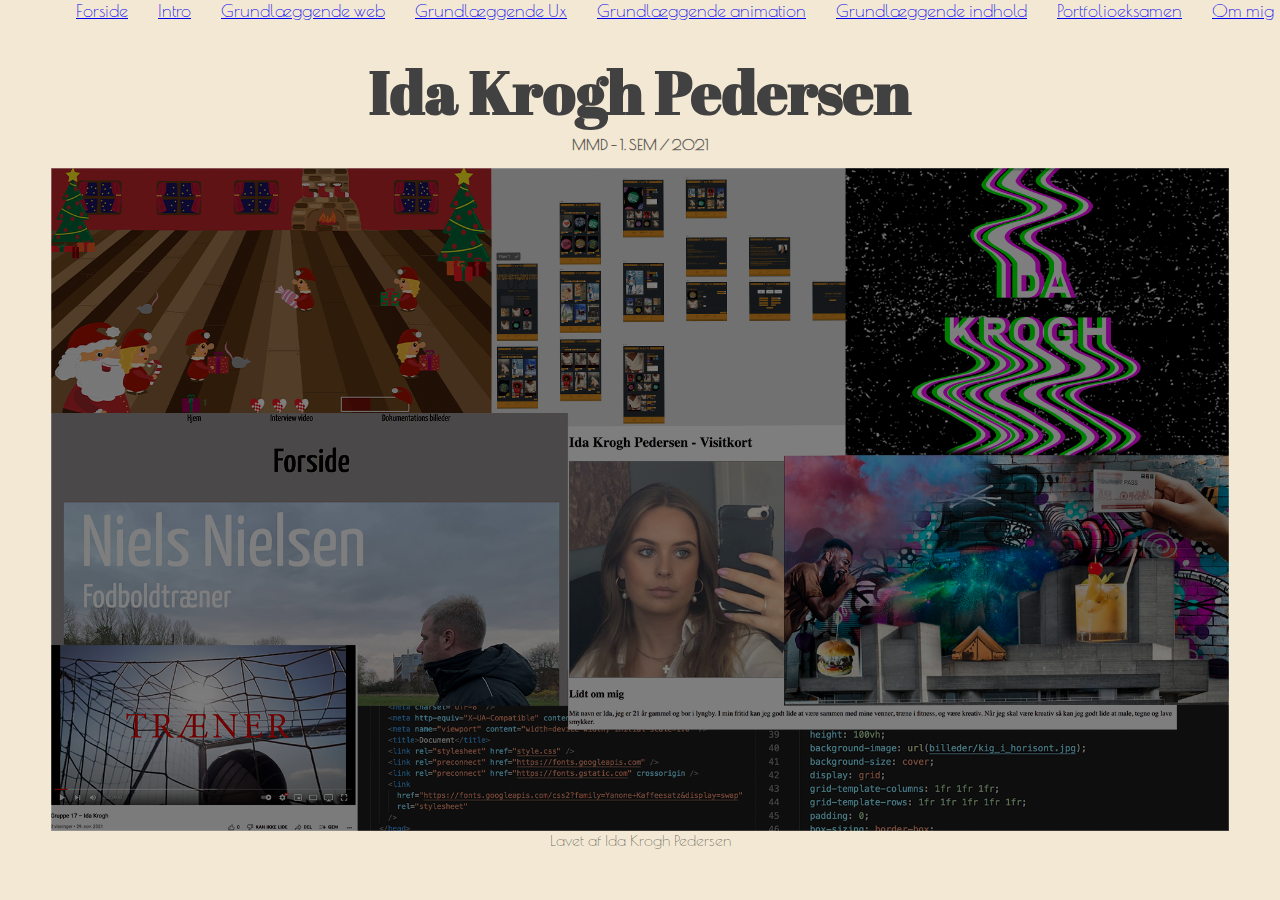
<file: index.html>
<!DOCTYPE html>
<html lang="en">
  <head>
    <meta charset="UTF-8" />
    <meta http-equiv="X-UA-Compatible" content="IE=edge" />
    <meta name="viewport" content="width=device-width, initial-scale=1.0" />
    <title>Ida Krogh Pedersen/Forside</title>
    <link rel="stylesheet" href="css/fælles.css" />
    <link rel="stylesheet" href="css/index.css" />
    <link rel="preconnect" href="https://fonts.googleapis.com" />
    <link rel="preconnect" href="https://fonts.gstatic.com" crossorigin />
    <link
      href="https://fonts.googleapis.com/css2?family=Abril+Fatface&display=swap"
      rel="stylesheet"
    />
    <link rel="preconnect" href="https://fonts.googleapis.com" />
    <link rel="preconnect" href="https://fonts.gstatic.com" crossorigin />
    <link
      href="https://fonts.googleapis.com/css2?family=Poiret+One&display=swap"
      rel="stylesheet"
    />
  </head>
  <body>
    <h1>Ida Krogh Pedersen</h1>
    <h3>MMD - 1. SEM / 2021</h3>
    <header>
      <nav>
        <div id="menuknap">
          <img src="billeder/portfolie-exam/burger.png" alt="burger" />
        </div>
        <ul id="menu" class="hidden">
          <li><a href="index.html">Forside</a></li>
          <li><a href="intro.html">Intro</a></li>
          <li><a href="grund-web.html">Grundlæggende web</a></li>
          <li><a href="grund-ux.html">Grundlæggende Ux</a></li>
          <li><a href="grund-ani.html">Grundlæggende animation</a></li>
          <li><a href="grund-indhold.html">Grundlæggende indhold</a></li>
          <li><a href="portfolie-exam.html">Portfolioeksamen</a></li>
          <li><a href="om-mig.html">Om mig</a></li>
        </ul>
      </nav>
    </header>
    <div class="forside">
      <img src="billeder/portfolie-exam/forside.png" alt="forside billede" />
    </div>
    <footer>Lavet af Ida Krogh Pedersen</footer>
    <script src="burger.js"></script>
  </body>
</html>
</file>
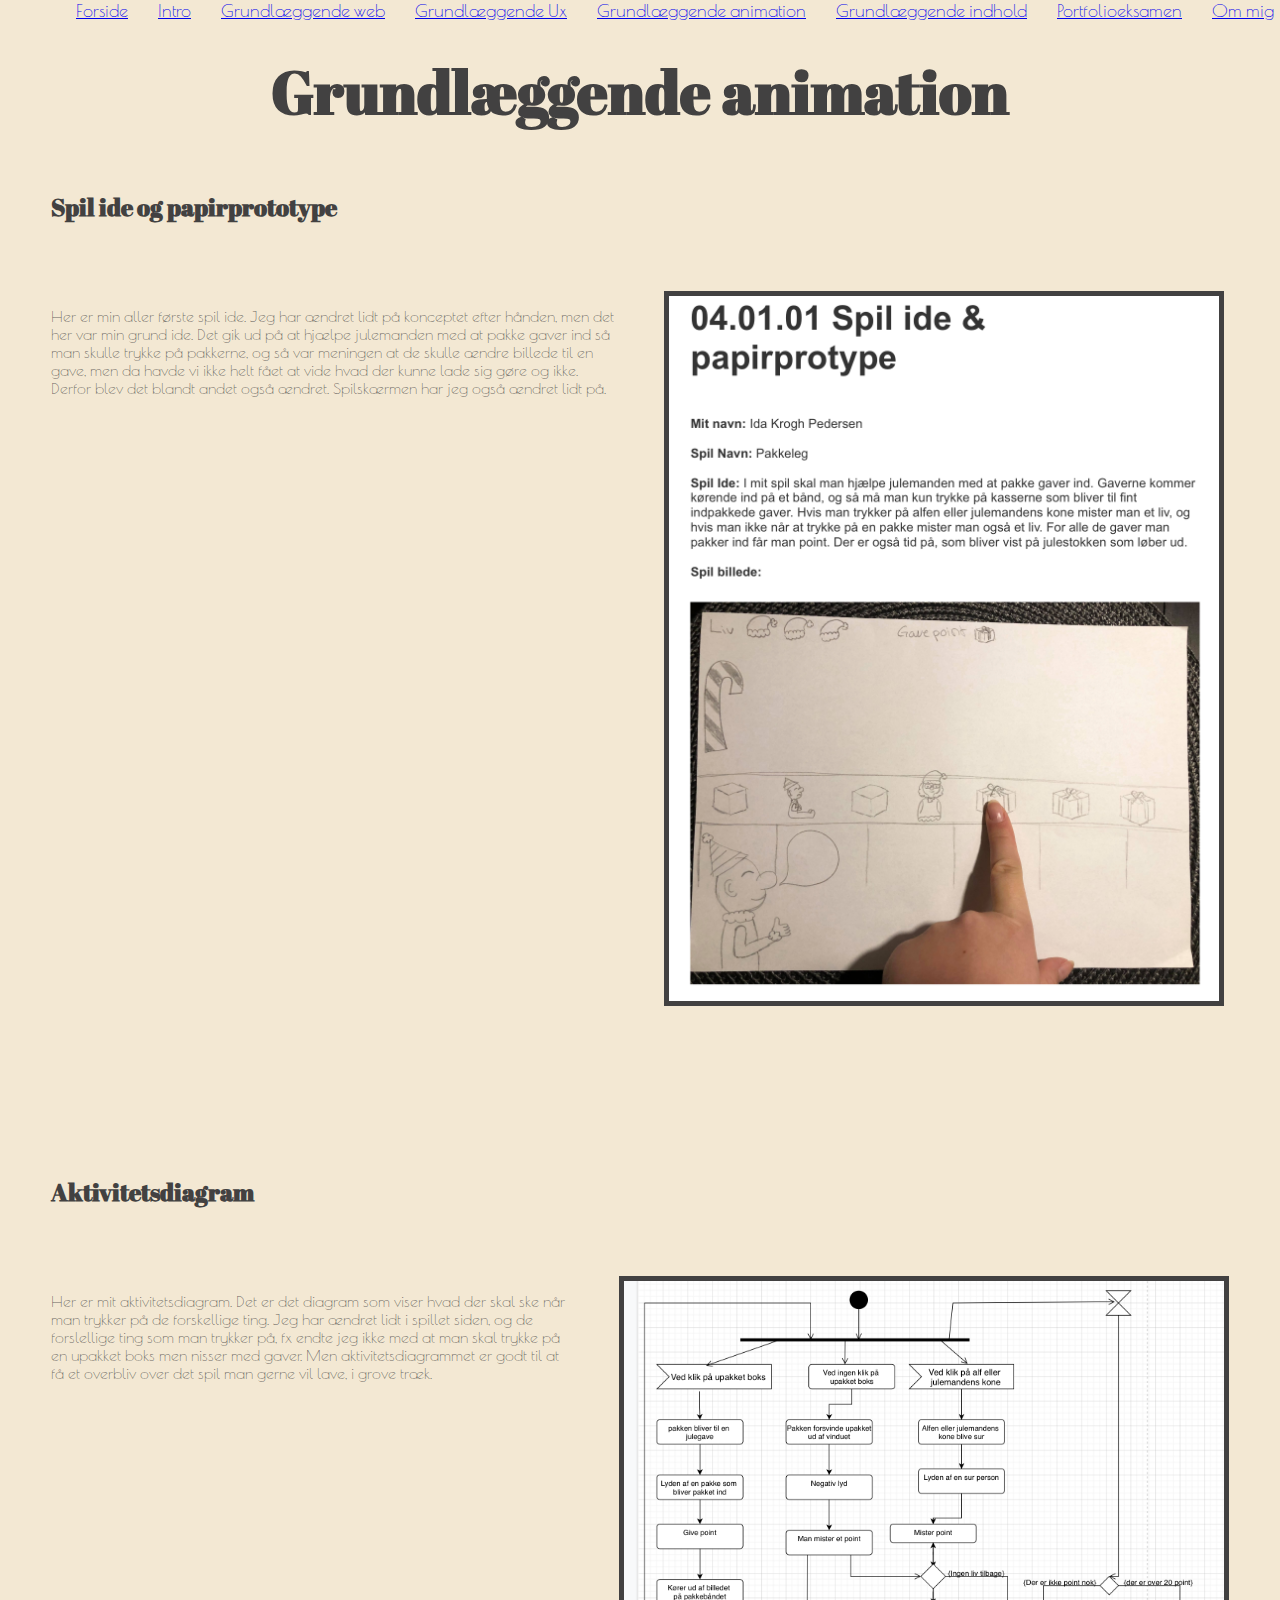
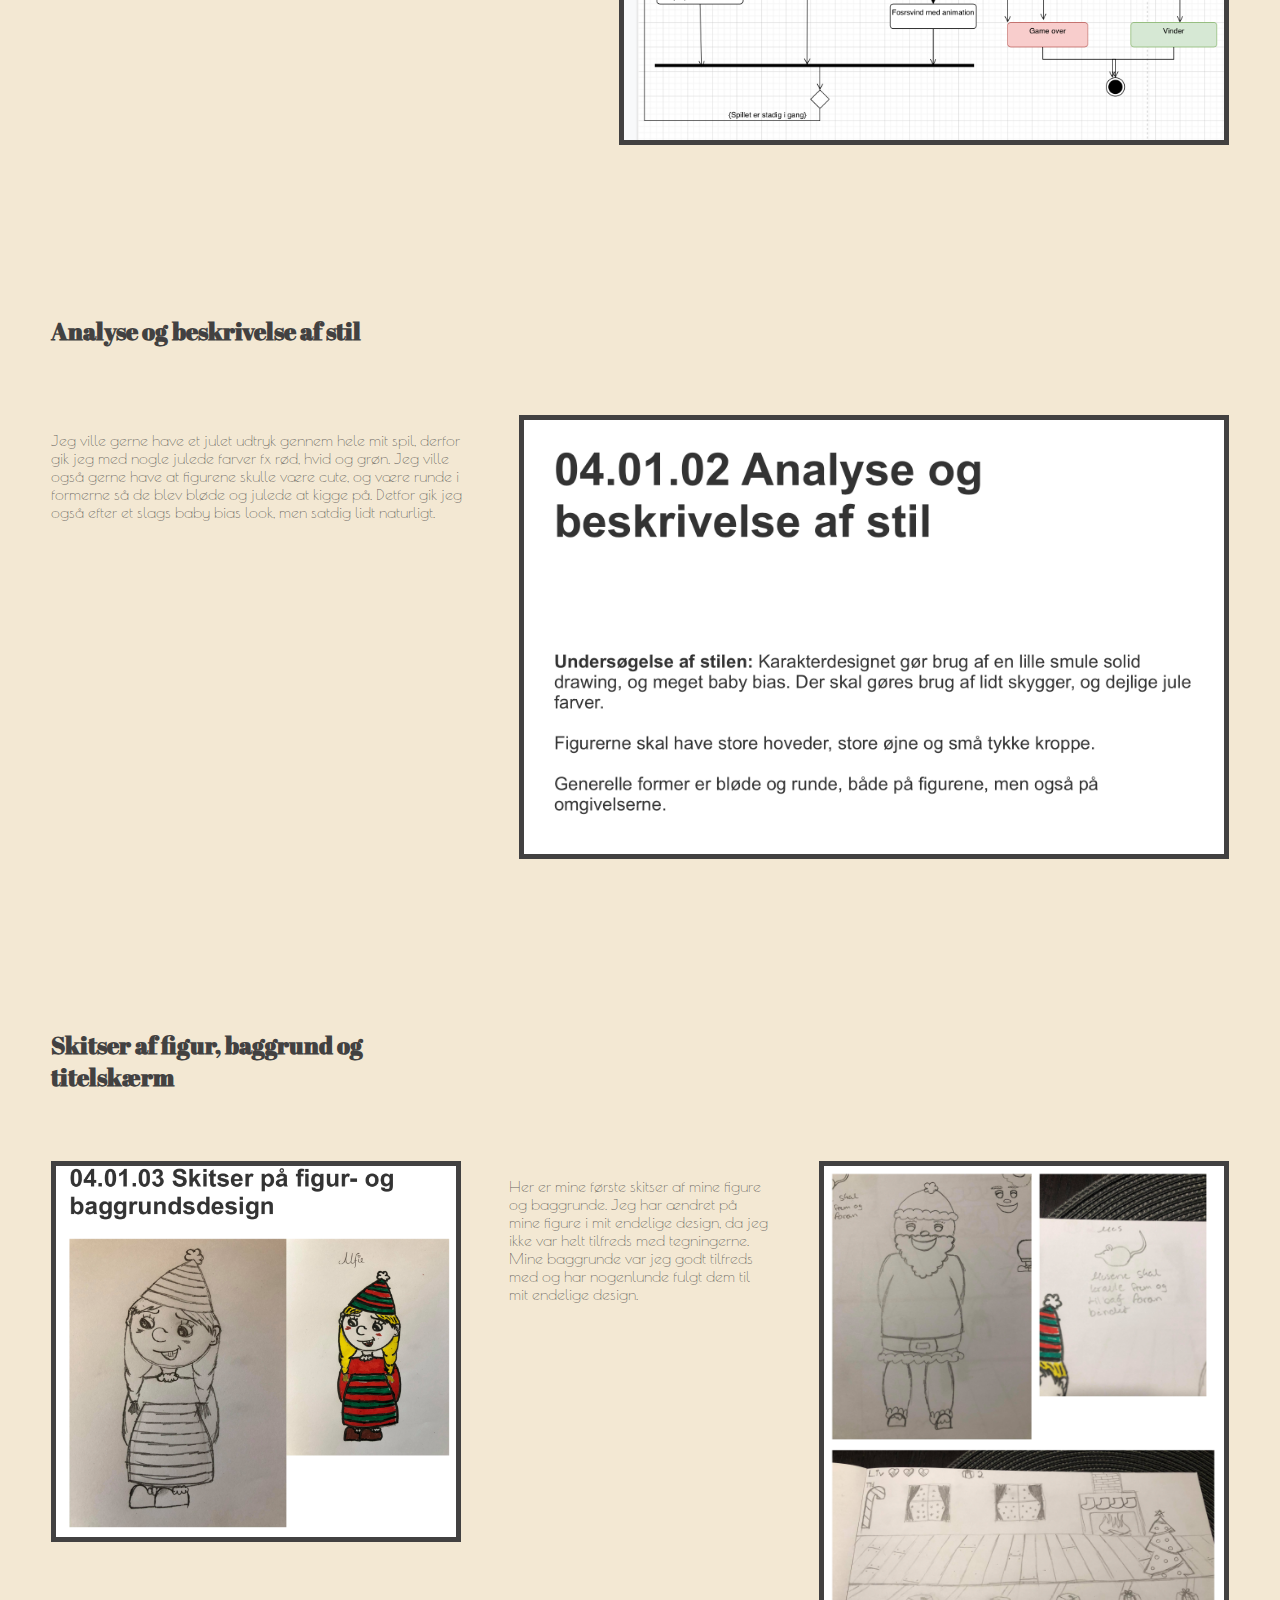
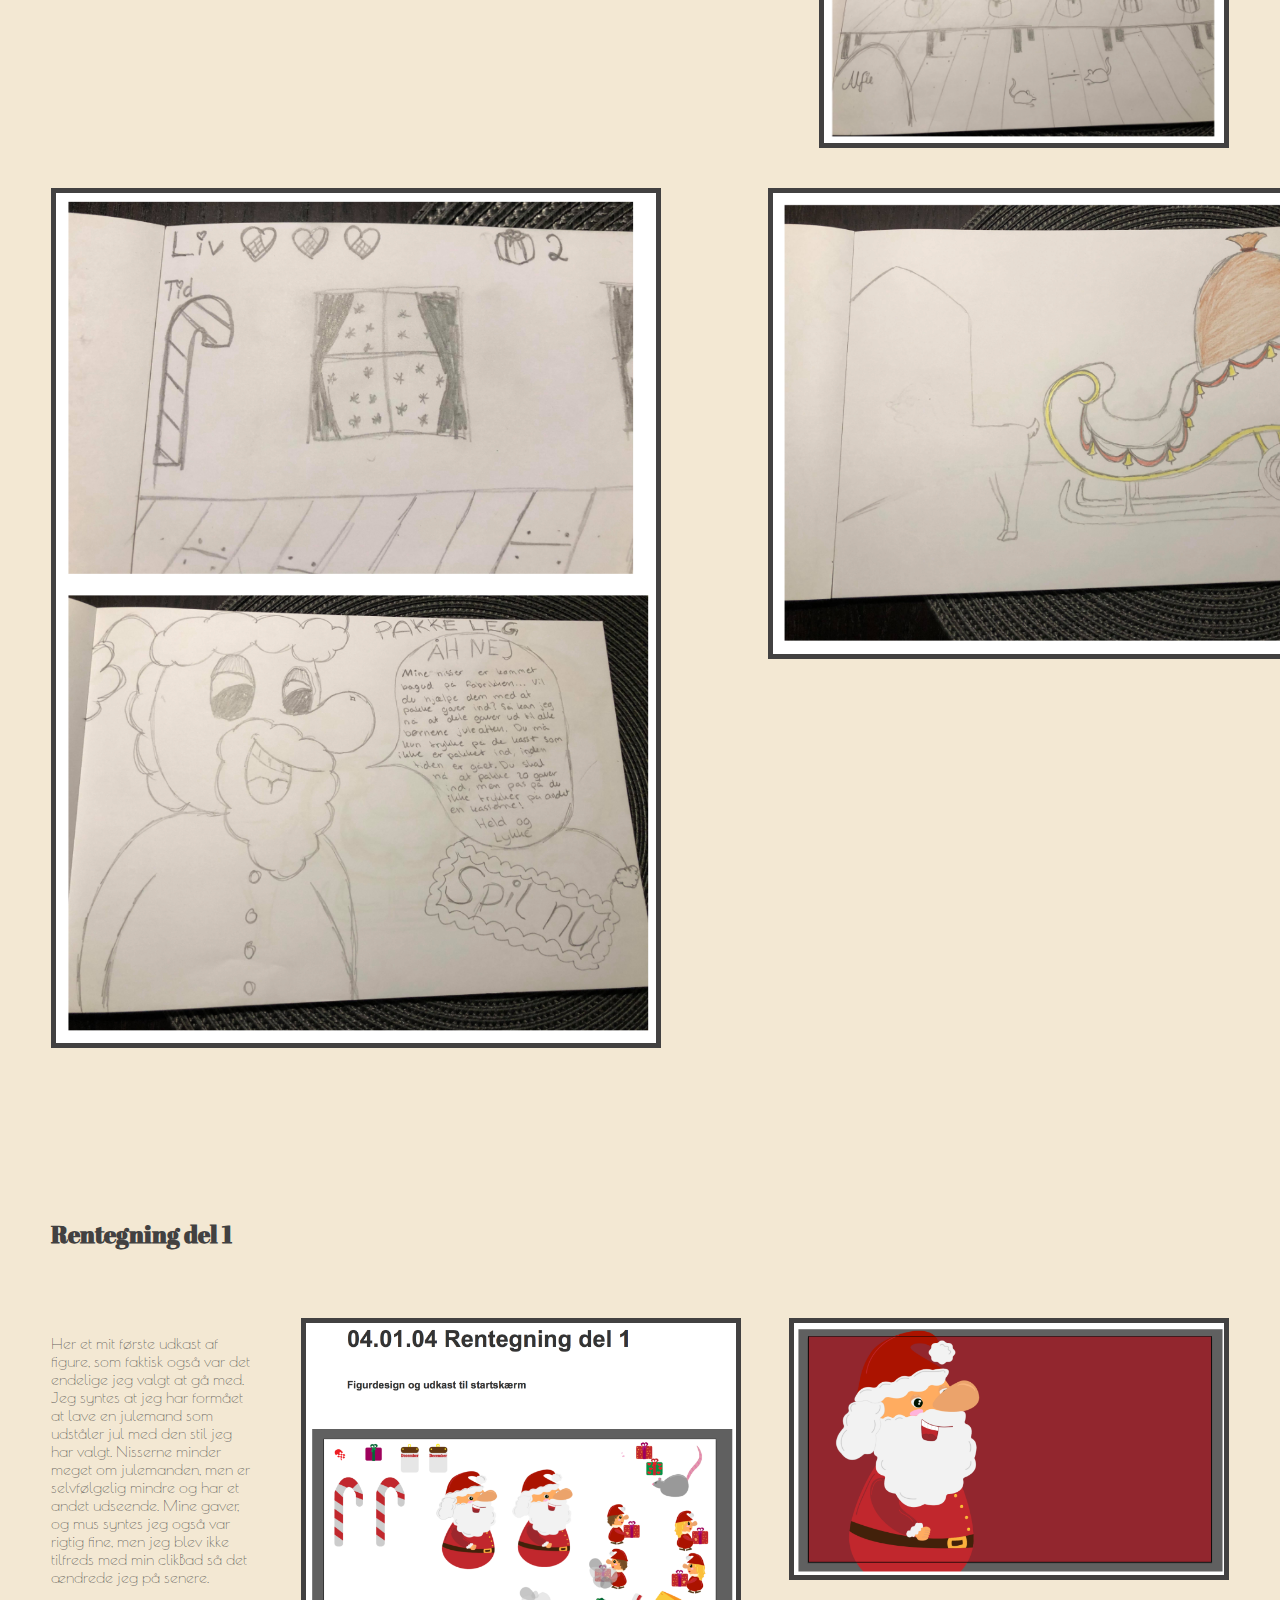
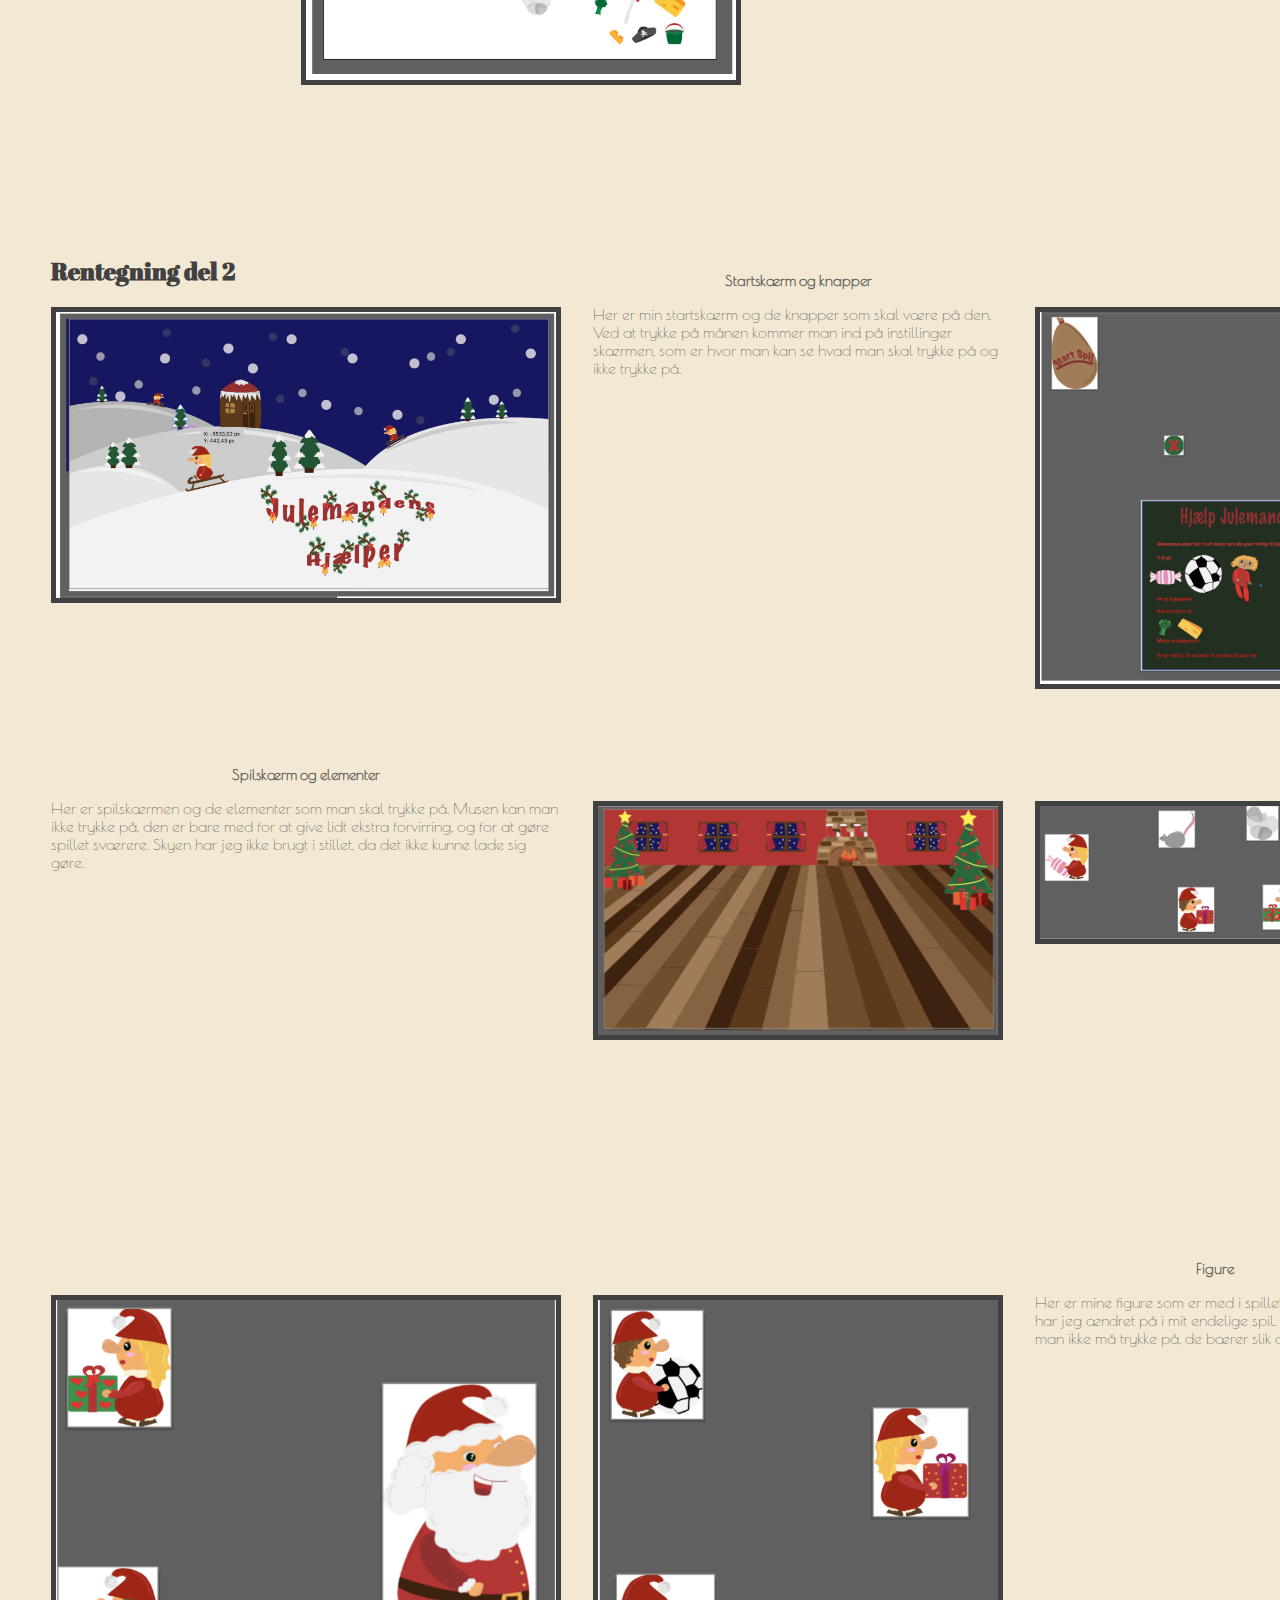
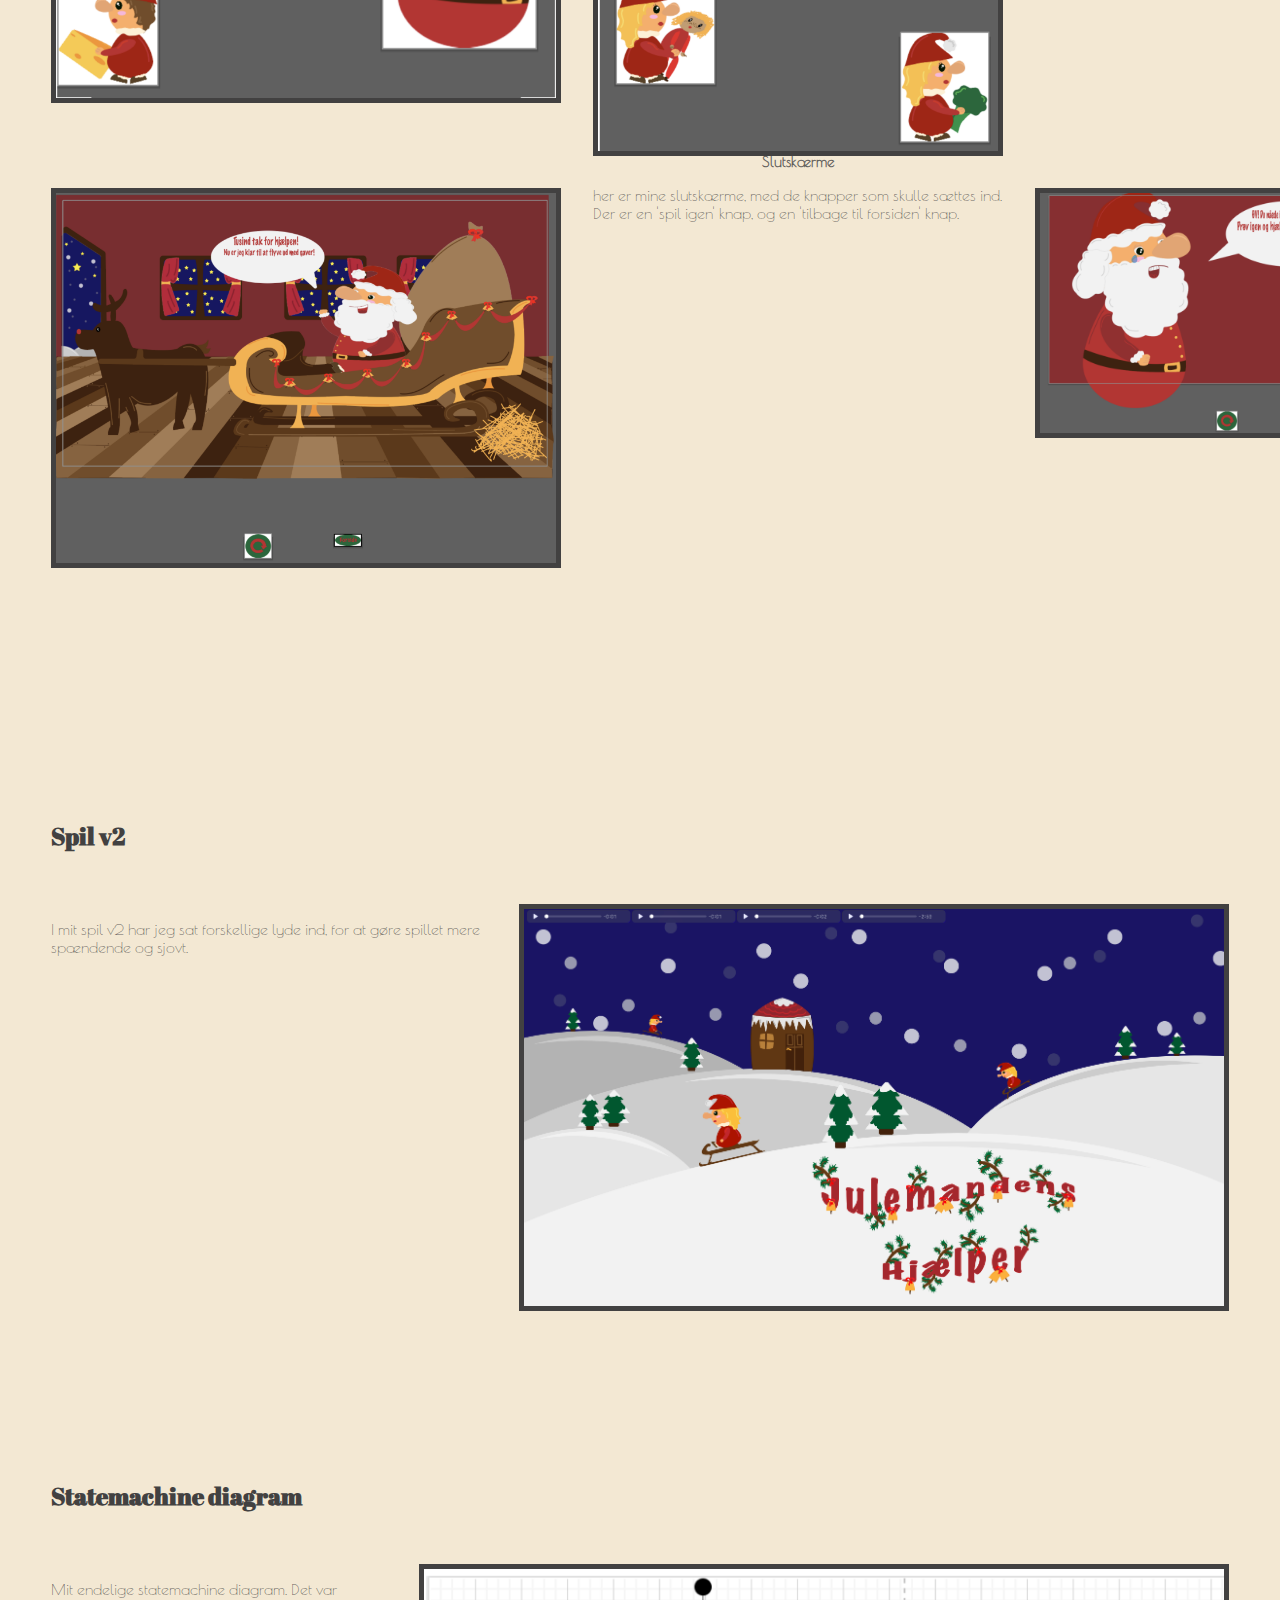
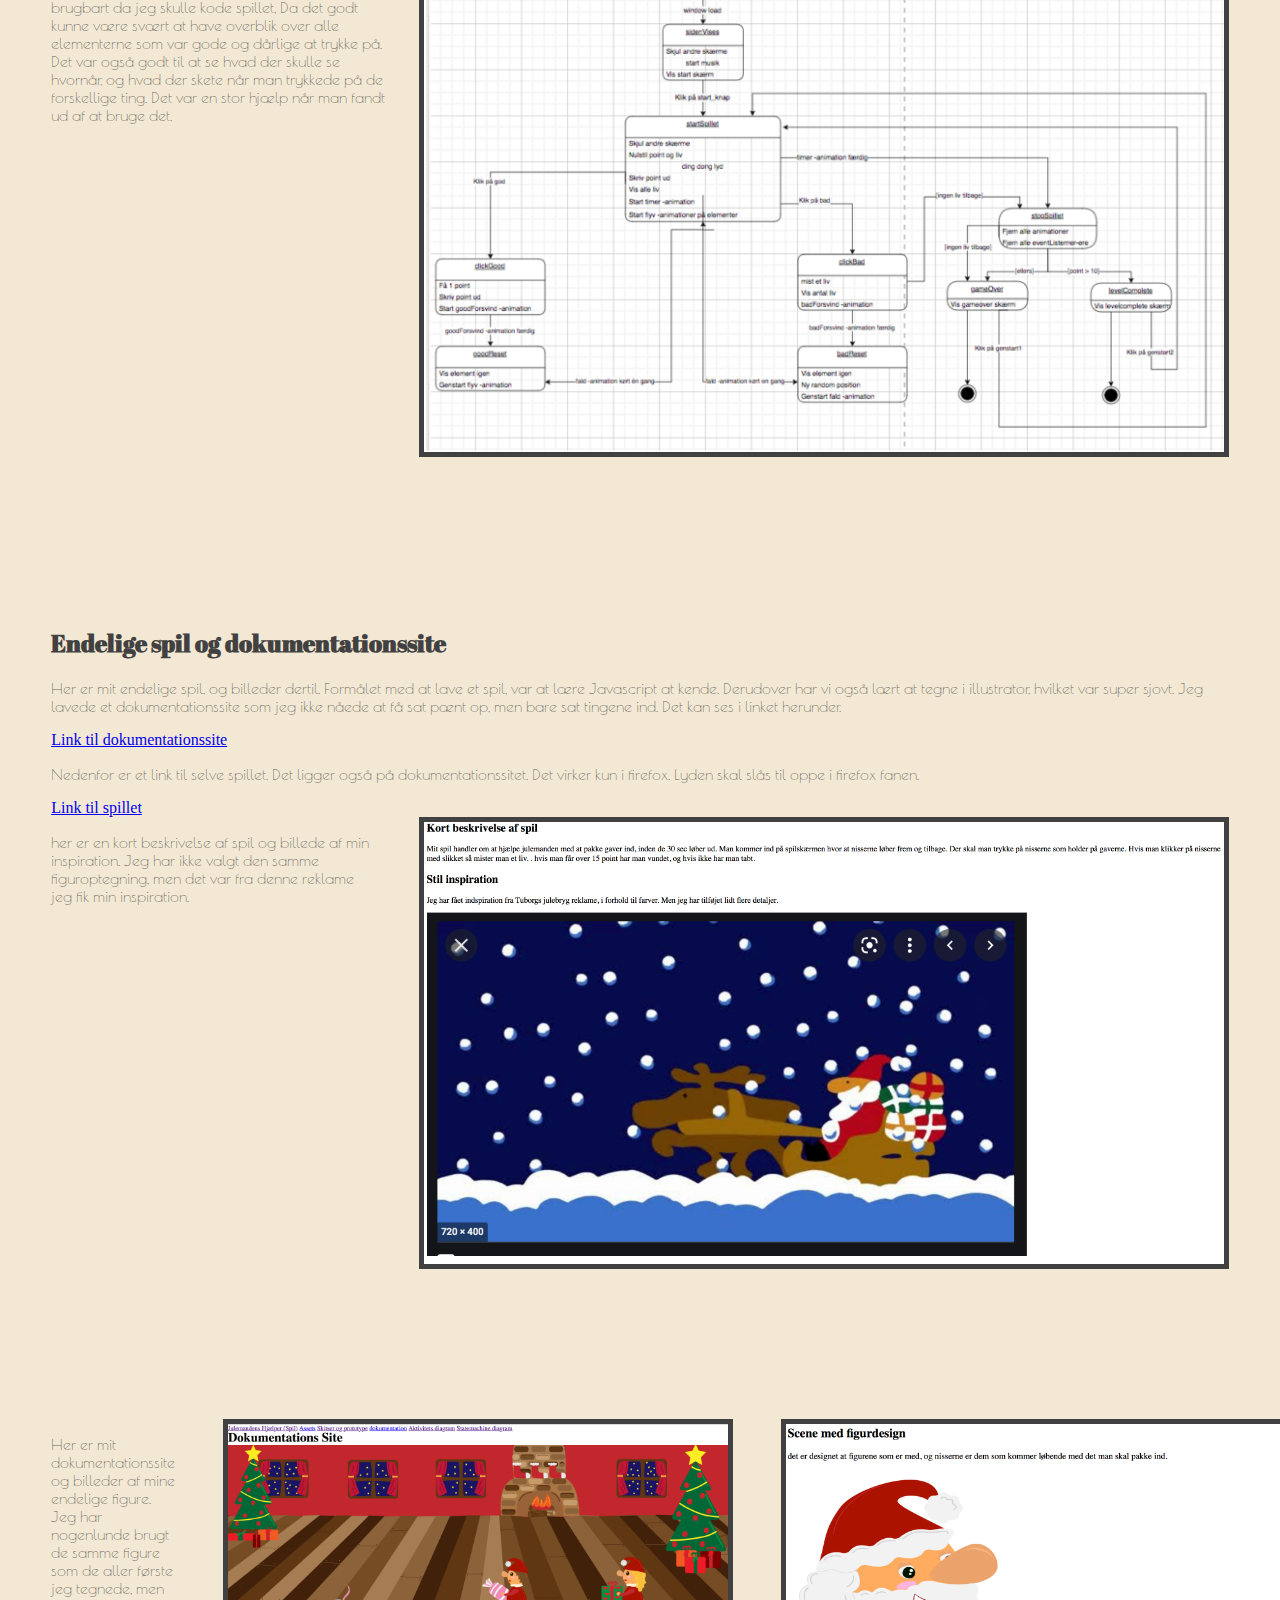
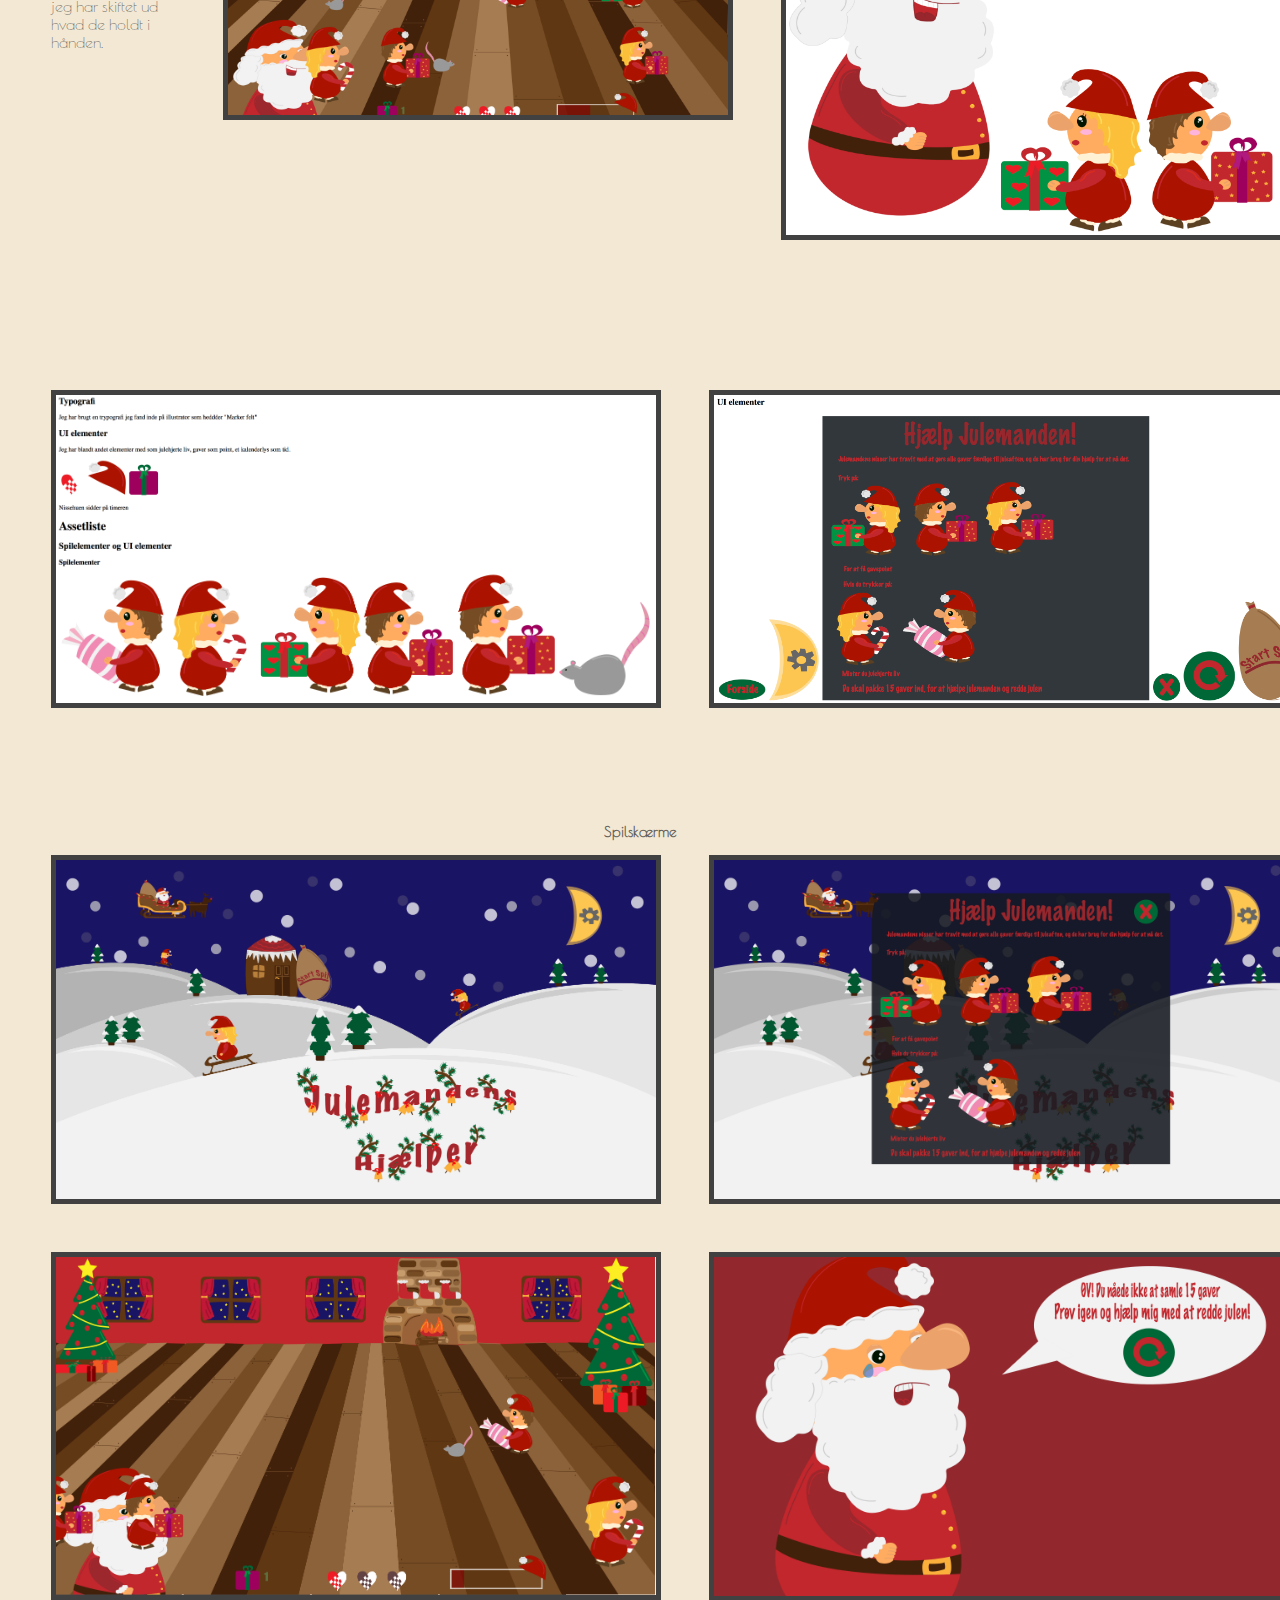
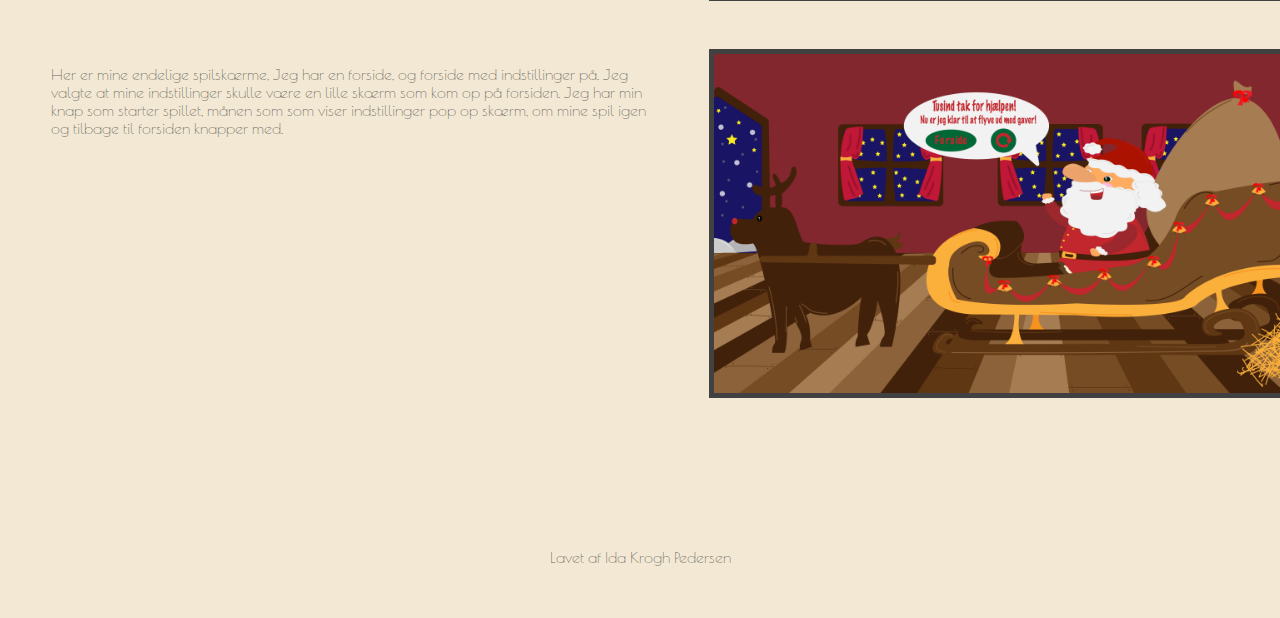
<file: grund-ani.html>
<!DOCTYPE html>
<html lang="en">
  <head>
    <meta charset="UTF-8" />
    <meta http-equiv="X-UA-Compatible" content="IE=edge" />
    <meta name="viewport" content="width=device-width, initial-scale=1.0" />
    <title>Grundlæggende animation</title>
    <link rel="stylesheet" href="css/fælles.css" />
    <link rel="stylesheet" href="css/grund-ani.css" />
    <link rel="preconnect" href="https://fonts.googleapis.com" />
    <link rel="preconnect" href="https://fonts.gstatic.com" crossorigin />
    <link
      href="https://fonts.googleapis.com/css2?family=Abril+Fatface&display=swap"
      rel="stylesheet"
    />
    <link rel="preconnect" href="https://fonts.googleapis.com" />
    <link rel="preconnect" href="https://fonts.gstatic.com" crossorigin />
    <link
      href="https://fonts.googleapis.com/css2?family=Poiret+One&display=swap"
      rel="stylesheet"
    />
  </head>
  <body>
    <h1>Grundlæggende animation</h1>
    <header>
      <nav>
        <div id="menuknap">
          <img src="billeder/portfolie-exam/burger.png" alt="burger" />
        </div>
        <ul id="menu" class="hidden">
          <li><a href="index.html">Forside</a></li>
          <li><a href="intro.html">Intro</a></li>
          <li><a href="grund-web.html">Grundlæggende web</a></li>
          <li><a href="grund-ux.html">Grundlæggende Ux</a></li>
          <li><a href="grund-ani.html">Grundlæggende animation</a></li>
          <li><a href="grund-indhold.html">Grundlæggende indhold</a></li>
          <li><a href="portfolie-exam.html">Portfolioeksamen</a></li>
          <li><a href="om-mig.html">Om mig</a></li>
        </ul>
      </nav>
    </header>
    <!-- ------------------------------ section 1 ------------------------------ -->
    <section class="section1">
      <h2>Spil ide og papirprototype</h2>
      <div class="box1">
        <p>
          Her er min aller første spil ide. Jeg har ændret lidt på konceptet
          efter hånden, men det her var min grund ide. Det gik ud på at hjælpe
          julemanden med at pakke gaver ind så man skulle trykke på pakkerne, og
          så var meningen at de skulle ændre billede til en gave, men da havde
          vi ikke helt fået at vide hvad der kunne lade sig gøre og ikke. Derfor
          blev det blandt andet også ændret. Spilskærmen har jeg også ændret
          lidt på.
        </p>
      </div>
      <div class="box2">
        <div class="billeder1">
          <img src="billeder/grund-animation/spil_ide.png" alt="spil ide" />
        </div>
      </div>
    </section>
    <!-- ------------------------------ section 2 ------------------------------ -->
    <section class="section2">
      <h2>Aktivitetsdiagram</h2>
      <div class="box1">
        <p>
          Her er mit aktivitetsdiagram. Det er det diagram som viser hvad der
          skal ske når man trykker på de forskellige ting. Jeg har ændret lidt i
          spillet siden, og de forslellige ting som man trykker på, fx endte jeg
          ikke med at man skal trykke på en upakket boks men nisser med gaver.
          Men aktivitetsdiagrammet er godt til at få et overbliv over det spil
          man gerne vil lave, i grove træk.
        </p>
      </div>
      <div class="box2">
        <div class="billeder2">
          <img
            src="billeder/grund-animation/aktivitetsdiagram.png"
            alt="aktivitet"
          />
        </div>
      </div>
    </section>
    <!-- ------------------------------ section 3 ------------------------------ -->
    <section class="section3">
      <h2>Analyse og beskrivelse af stil</h2>
      <div class="box1">
        <p>
          Jeg ville gerne have et julet udtryk gennem hele mit spil, derfor gik
          jeg med nogle julede farver fx rød, hvid og grøn. Jeg ville også gerne
          have at figurene skulle være cute, og være runde i formerne så de blev
          bløde og julede at kigge på. Detfor gik jeg også efter et slags baby
          bias look, men satdig lidt naturligt.
        </p>
      </div>
      <div class="box2">
        <div class="billeder3">
          <img src="billeder/grund-animation/analyse.png" alt="analyse" />
        </div>
      </div>
    </section>
    <!-- ------------------------------ section 4 ------------------------------ -->
    <section class="section4">
      <h2>Skitser af figur, baggrund og titelskærm</h2>
      <div class="box1">
        <div class="billeder4">
          <img src="billeder/grund-animation/skitser1.png" alt="skitser" />
        </div>
      </div>
      <div class="box2">
        <p>
          Her er mine første skitser af mine figure og baggrunde. Jeg har ændret
          på mine figure i mit endelige design, da jeg ikke var helt tilfreds
          med tegningerne. Mine baggrunde var jeg godt tilfreds med og har
          nogenlunde fulgt dem til mit endelige design.
        </p>
      </div>
      <div class="box3">
        <div class="billeder4">
          <img src="billeder/grund-animation/skiter_2.png" alt="skitser" />
        </div>
      </div>
    </section>
    <!-- ------------------------------ section 5 ------------------------------ -->
    <section class="section5">
      <div class="box1">
        <div class="billeder5">
          <img src="billeder/grund-animation/skitser_3.png" alt="skitser" />
        </div>
      </div>
      <div class="box2">
        <div class="billeder5">
          <img src="billeder/grund-animation/skiter_4.png" alt="skitser" />
        </div>
      </div>
    </section>
    <!-- ------------------------------ section 6 ------------------------------ -->
    <section class="section6">
      <h2>Rentegning del 1</h2>
      <div class="box1">
        <p>
          Her et mit første udkast af figure, som faktisk også var det endelige
          jeg valgt at gå med. Jeg syntes at jeg har formået at lave en julemand
          som udståler jul med den stil jeg har valgt. Nisserne minder meget om
          julemanden, men er selvfølgelig mindre og har et andet udseende. Mine
          gaver, og mus syntes jeg også var rigtig fine, men jeg blev ikke
          tilfreds med min clikBad så det ændrede jeg på senere.
        </p>
      </div>
      <div class="box2">
        <div class="billeder6">
          <img
            src="billeder/grund-animation/rentegning1.png"
            alt="rentegning"
          />
        </div>
      </div>
      <div class="box3">
        <div class="billeder6">
          <img
            src="billeder/grund-animation/rentegning2.png"
            alt="rentegning"
          />
        </div>
      </div>
    </section>
    <!-- ------------------------------ section 7 ------------------------------ -->
    <h2>Rentegning del 2</h2>
    <section class="section7">
      <div class="box4">
        <div class="billeder7">
          <img
            src="billeder/grund-animation/rentegningd2_1.png"
            alt="rentegning d2"
          />
        </div>
      </div>
      <div class="box5">
        <h3>Startskærm og knapper</h3>
        <p>
          Her er min startskærm og de knapper som skal være på den. Ved at
          trykke på månen kommer man ind på instillinger skærmen, som er hvor
          man kan se hvad man skal trykke på og ikke trykke på.
        </p>
      </div>
      <div class="box6">
        <div class="billeder8">
          <img
            src="billeder/grund-animation/rentegning_d2_2.png"
            alt="rentegning d2"
          />
        </div>
      </div>

      <div class="box7">
        <h3>Spilskærm og elementer</h3>
        <p>
          Her er spilskærmen og de elementer som man skal trykke på. Musen kan
          man ikke trykke på, den er bare med for at give lidt ekstra
          forvirring, og for at gøre spillet sværere. Skyen har jeg ikke brugt i
          stillet, da det ikke kunne lade sig gøre.
        </p>
      </div>
      <div class="box8">
        <div class="billeder9">
          <img
            src="billeder/grund-animation/rentegning_d2_3.png"
            alt="rentegning d2"
          />
        </div>
      </div>
      <div class="box9">
        <div class="billeder10">
          <img
            src="billeder/grund-animation/rentegning_d2_4.png"
            alt="rentegning d2"
          />
        </div>
      </div>

      <div class="box10">
        <div class="billeder11">
          <img
            src="billeder/grund-animation/rentegning_d2_5.png"
            alt="rentegning d2"
          />
        </div>
      </div>
      <div class="box11">
        <div class="billeder12">
          <img
            src="billeder/grund-animation/rentegning_d2_6.png"
            alt="rentegning d2"
          />
        </div>
      </div>
      <div class="box12">
        <h3>Figure</h3>
        <p>
          Her er mine figure som er med i spillet, nogle af dem har jeg ændret
          på i mit endelige spil. Det er dem som man ikke må trykke på, de bærer
          slik og ikke ting.
        </p>
      </div>

      <div class="box13">
        <div class="billeder13">
          <img
            src="billeder/grund-animation/rentegning_d2_7.png"
            alt="rentegning d2"
          />
        </div>
      </div>
      <div class="box14">
        <h3>Slutskærme</h3>
        <p>
          her er mine slutskærme, med de knapper som skulle sættes ind. Der er
          en 'spil igen' knap, og en 'tilbage til forsiden' knap.
        </p>
      </div>
      <div class="box15">
        <div class="billeder14">
          <img
            src="billeder/grund-animation/rentegning_d2_8.png"
            alt="rentegning d2"
          />
        </div>
      </div>
    </section>
    <!-- ------------------------------ section 8 ------------------------------ -->

    <!-- ------------------------------ section 9 ------------------------------ -->
    <section class="section9">
      <h2>Spil v2</h2>
      <div class="box1">
        <p>
          I mit spil v2 har jeg sat forskellige lyde ind, for at gøre spillet
          mere spændende og sjovt.
        </p>
      </div>
      <div class="box2">
        <div class="billeder16">
          <img src="billeder/grund-animation/spil_v2.png" alt="spil v2" />
        </div>
      </div>
    </section>
    <!-- ------------------------------ section 10 ------------------------------ -->
    <section class="section10">
      <h2>Statemachine diagram</h2>
      <div class="box1">
        <p>
          Mit endelige statemachine diagram. Det var brugbart da jeg skulle kode
          spillet, Da det godt kunne være svært at have overblik over alle
          elementerne som var gode og dårlige at trykke på. Det var også godt
          til at se hvad der skulle se hvornår, og hvad der skete når man
          trykkede på de forskellige ting. Det var en stor hjælp når man fandt
          ud af at bruge det.
        </p>
      </div>
      <div class="box2">
        <div class="billeder17">
          <img src="billeder/grund-animation/statemachine.png" alt="spil v2" />
        </div>
      </div>
    </section>
    <!-- ------------------------------ section 11 ------------------------------ -->
    <h2>Endelige spil og dokumentationssite</h2>
    <p>
      Her er mit endelige spil, og billeder dertil. Formålet med at lave et
      spil, var at lære Javascript at kende. Derudover har vi også lært at tegne
      i illustrator, hvilket var super sjovt. Jeg lavede et dokumentationssite
      som jeg ikke nåede at få sat pænt op, men bare sat tingene ind. Det kan
      ses i linket herunder.
    </p>
    <a
      href="http://ida-krogh-mmd.dk/kea/04-animation/dokumentations_site/index.html"
      >Link til dokumentationssite</a
    >
    <p>
      Nedenfor er et link til selve spillet. Det ligger også på
      dokumentationssitet. Det virker kun i firefox. Lyden skal slås til oppe i
      firefox fanen.
    </p>
    <a href="http://www.ida-krogh-mmd.dk/kea/04-animation/spil/spil.html"
      >Link til spillet</a
    >
    <section class="section11">
      <div class="box1">
        <p>
          her er en kort beskrivelse af spil og billede af min inspiration. Jeg
          har ikke valgt den samme figuroptegning, men det var fra denne reklame
          jeg fik min inspiration.
        </p>
      </div>
      <div class="box2">
        <div class="billeder18">
          <img
            src="billeder/grund-animation/stilinspiration.png"
            alt="endelige spil"
          />
        </div>
      </div>
    </section>
    <!-- ------------------------------ section 12 ------------------------------ -->
    <section class="section12">
      <div class="box1">
        <p>
          Her er mit dokumentationssite og billeder af mine endelige figure. Jeg
          har nogenlunde brugt de samme figure som de aller første jeg tegnede,
          men jeg har skiftet ud hvad de holdt i hånden.
        </p>
      </div>
      <div class="box2">
        <div class="billeder19">
          <img
            src="billeder/grund-animation/forside_på_dokumentationssite.png"
            alt="endelige spil"
          />
        </div>
      </div>
      <div class="box3">
        <div class="billeder19">
          <img src="billeder/grund-animation/figure.png" alt="endelige spil" />
        </div>
      </div>
    </section>
    <!-- ------------------------------ section 13 ------------------------------ -->
    <section class="section13">
      <div class="box1">
        <div class="billeder20">
          <img src="billeder/grund-animation/figure2.png" alt="endelige spil" />
        </div>
      </div>
      <div class="box2">
        <div class="billeder20">
          <img src="billeder/grund-animation/kanpper.png" alt="endelige spil" />
        </div>
      </div>
    </section>
    <!-- ------------------------------ section 14 ------------------------------ -->
    <h3>Spilskærme</h3>
    <section class="section14">
      <div class="box1">
        <div class="billeder20">
          <img
            src="billeder/grund-animation/forside_rigtg.png"
            alt="endelige spil"
          />
        </div>
      </div>
      <div class="box2">
        <div class="billeder20">
          <img
            src="billeder/grund-animation/forside_m_info.png"
            alt="endelige spil"
          />
        </div>
      </div>
      <div class="box1">
        <div class="billeder20">
          <img
            src="billeder/grund-animation/ny_spilsk.png"
            alt="endelige spil"
          />
        </div>
      </div>
      <div class="box2">
        <div class="billeder20">
          <img
            src="billeder/grund-animation/game_over_sk_rigtig.png"
            alt="endelige spil"
          />
        </div>
      </div>

      <div class="box1">
        <p>
          Her er mine endelige spilskærme, Jeg har en forside, og forside med
          indstillinger på. Jeg valgte at mine indstillinger skulle være en
          lille skærm som kom op på forsiden. Jeg har min knap som starter
          spillet, månen som som viser indstillinger pop op skærm, om mine spil
          igen og tilbage til forsiden knapper med.
        </p>
      </div>
      <div class="box2">
        <div class="billeder20">
          <img
            src="billeder/grund-animation/vinder_rigtig.png"
            alt="endelige spil"
          />
        </div>
      </div>
    </section>
    <!-- ------------------------------ footer ------------------------------ -->
    <footer>Lavet af Ida Krogh Pedersen</footer>
    <script src="burger.js"></script>
  </body>
</html>
</file>
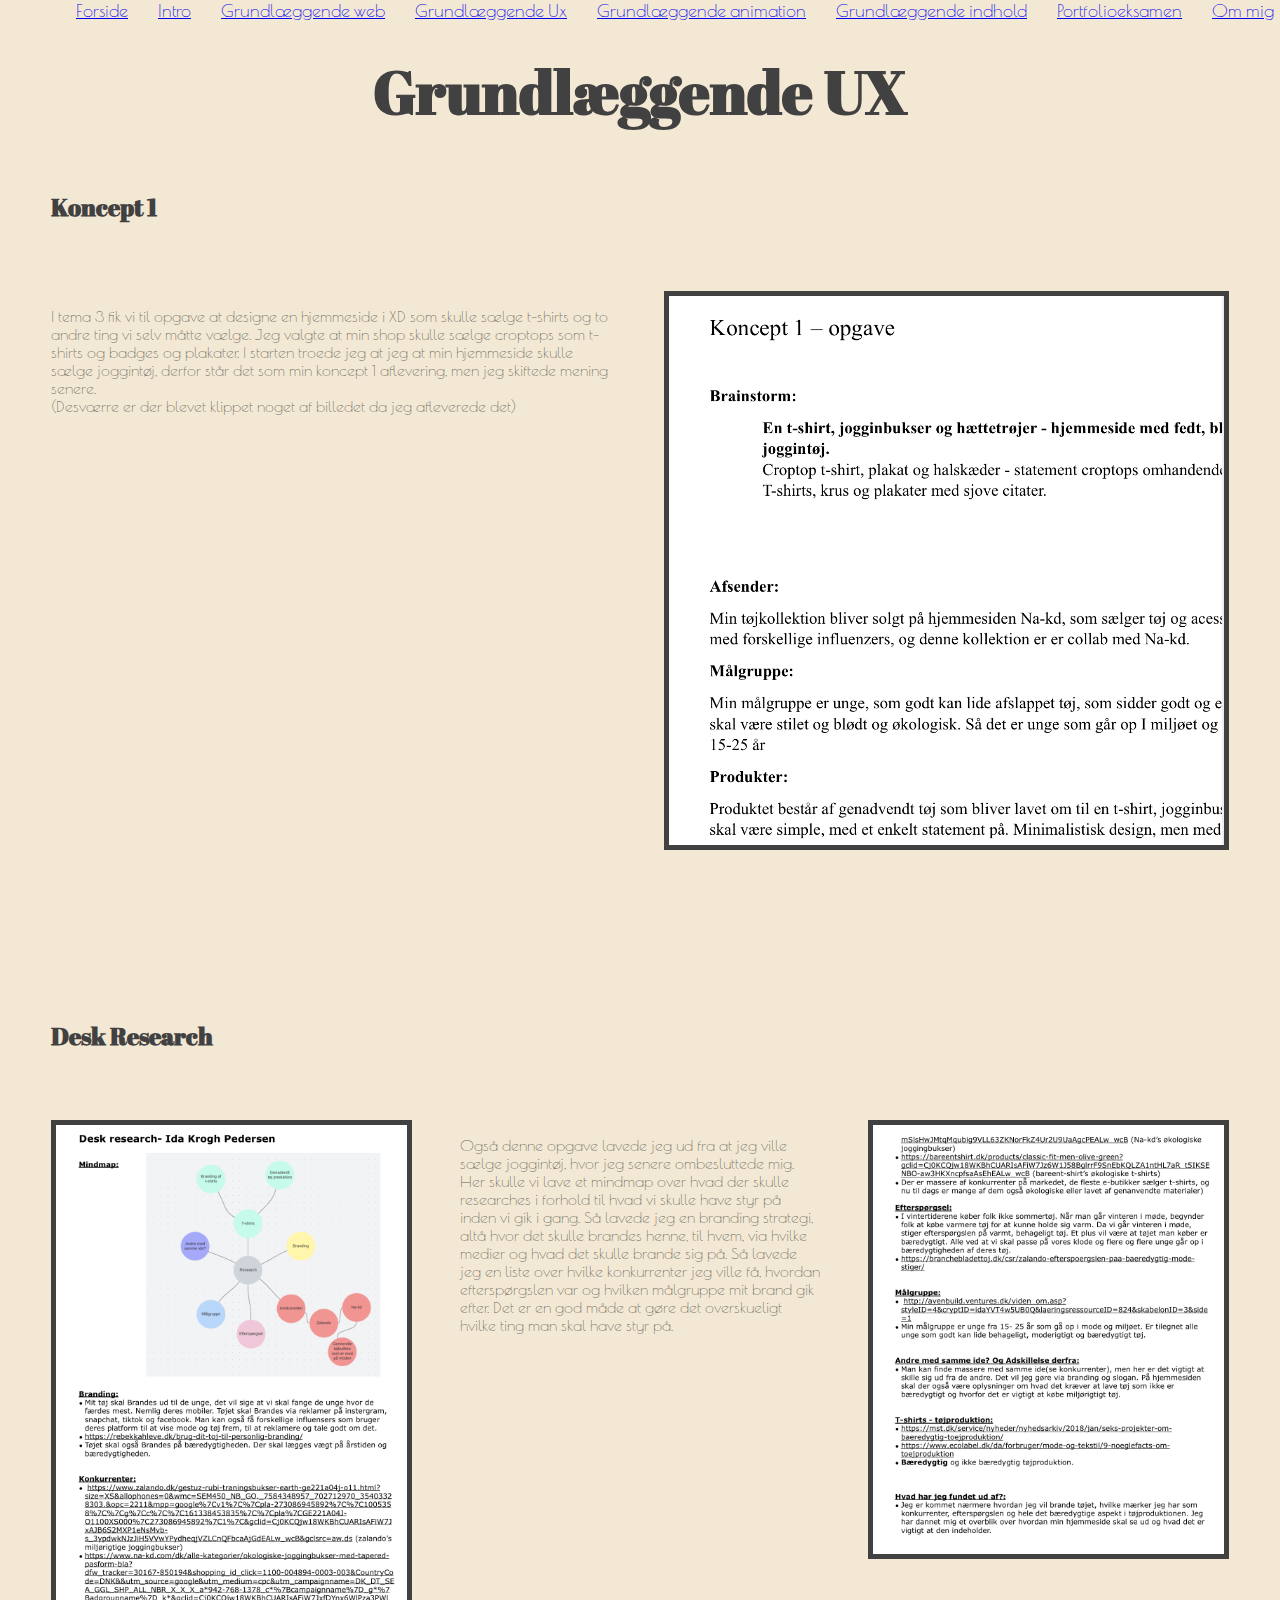
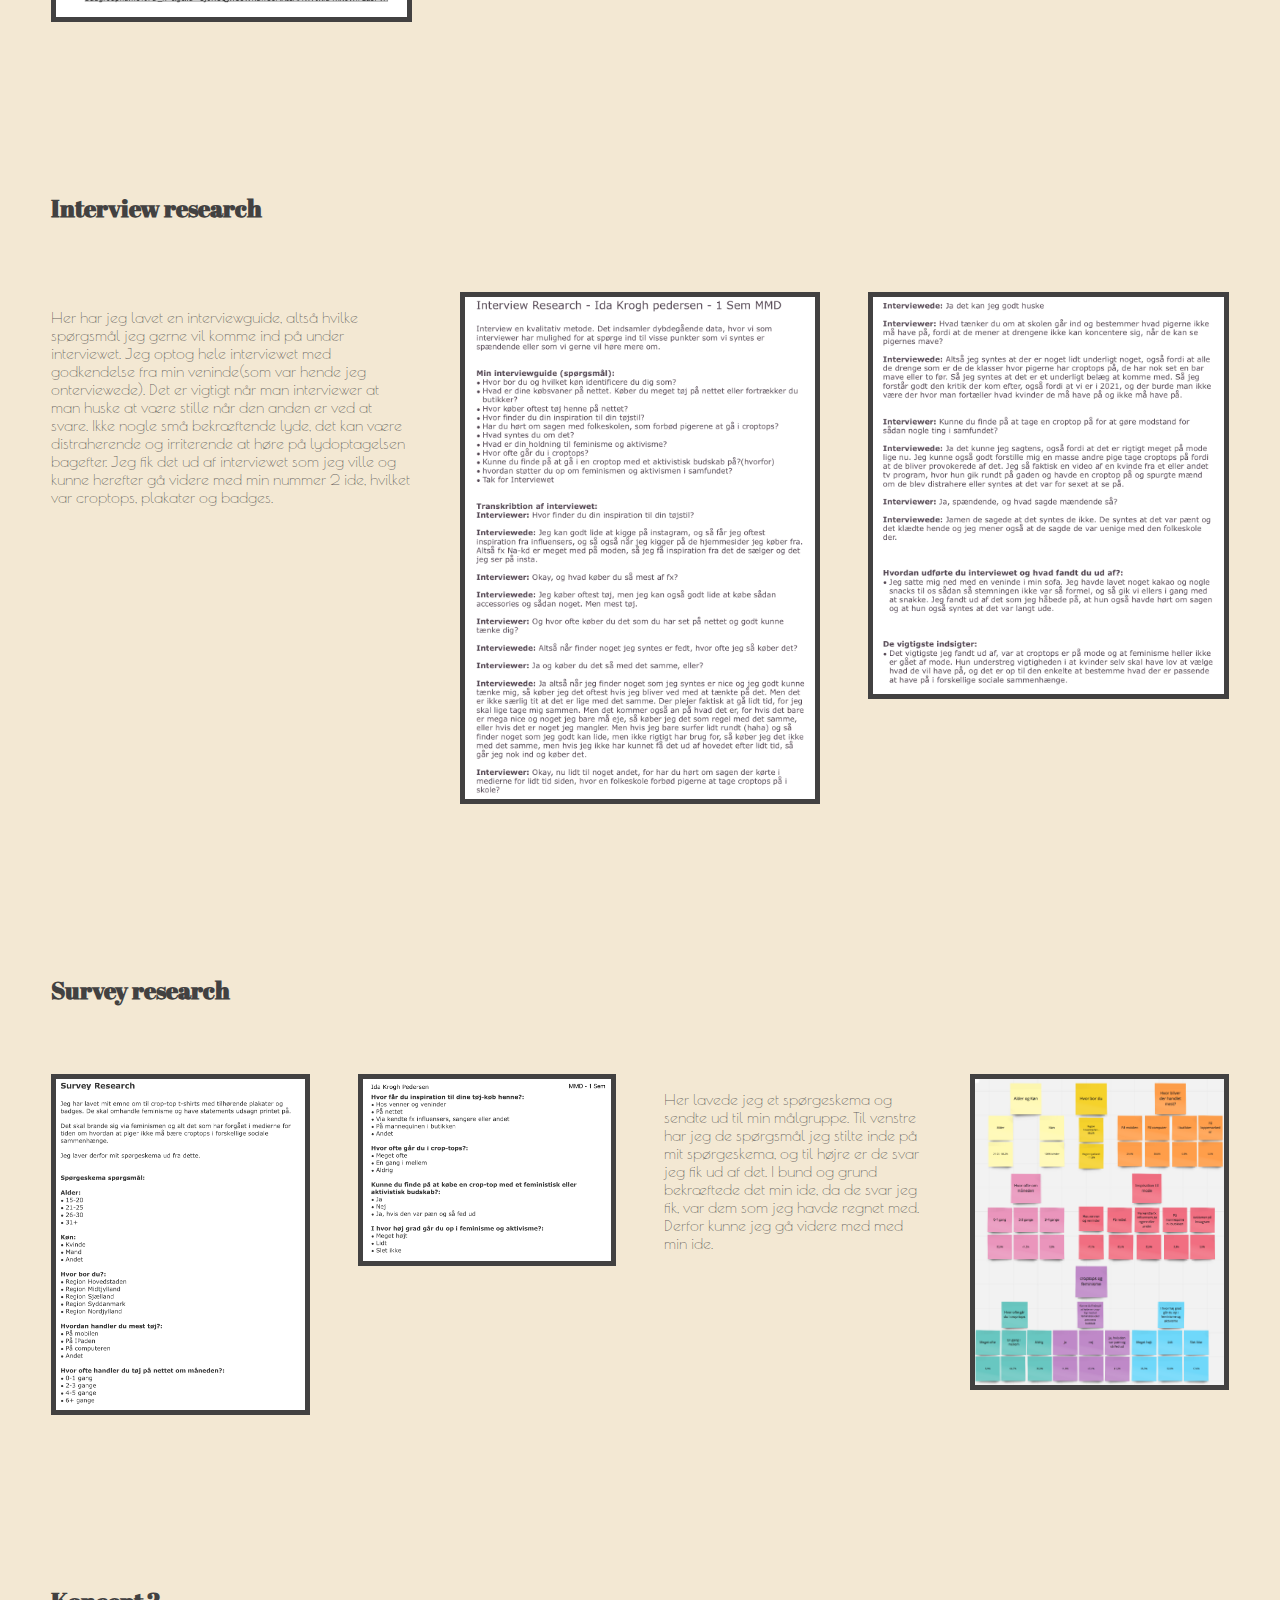
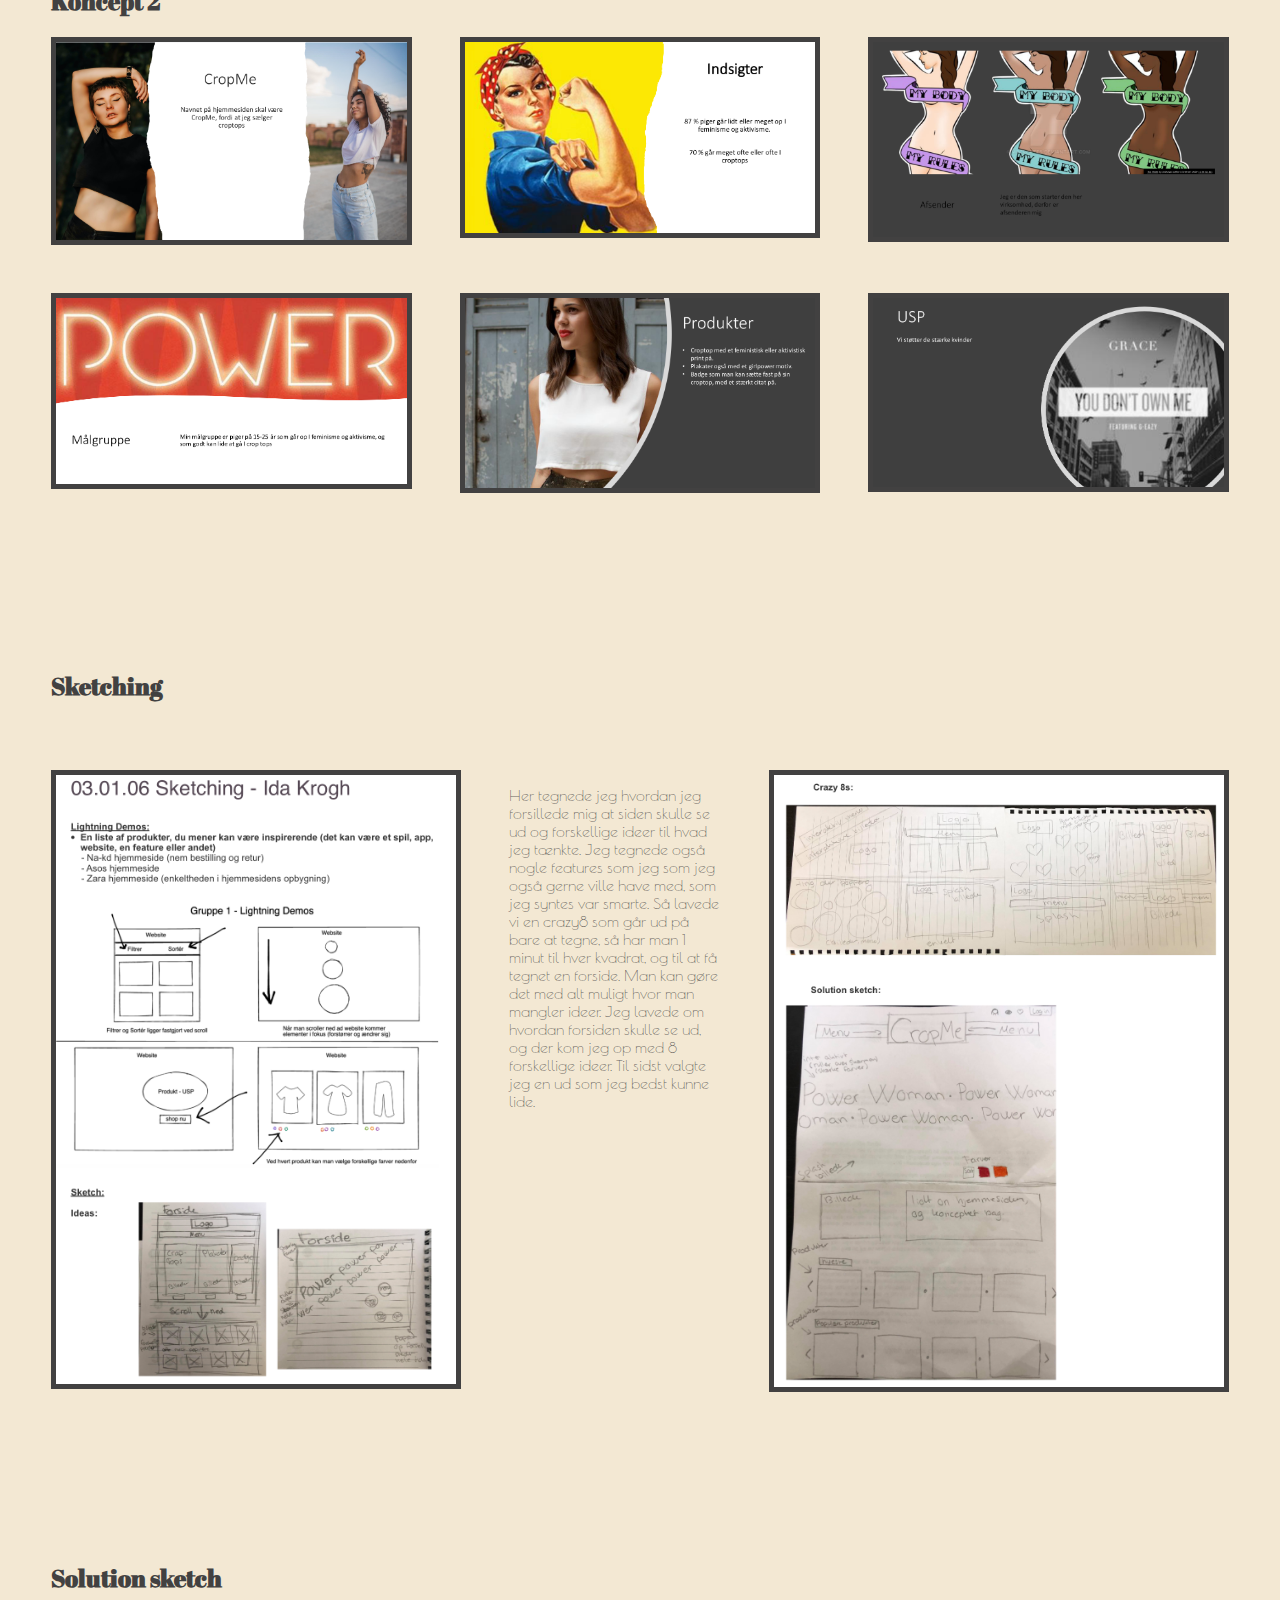
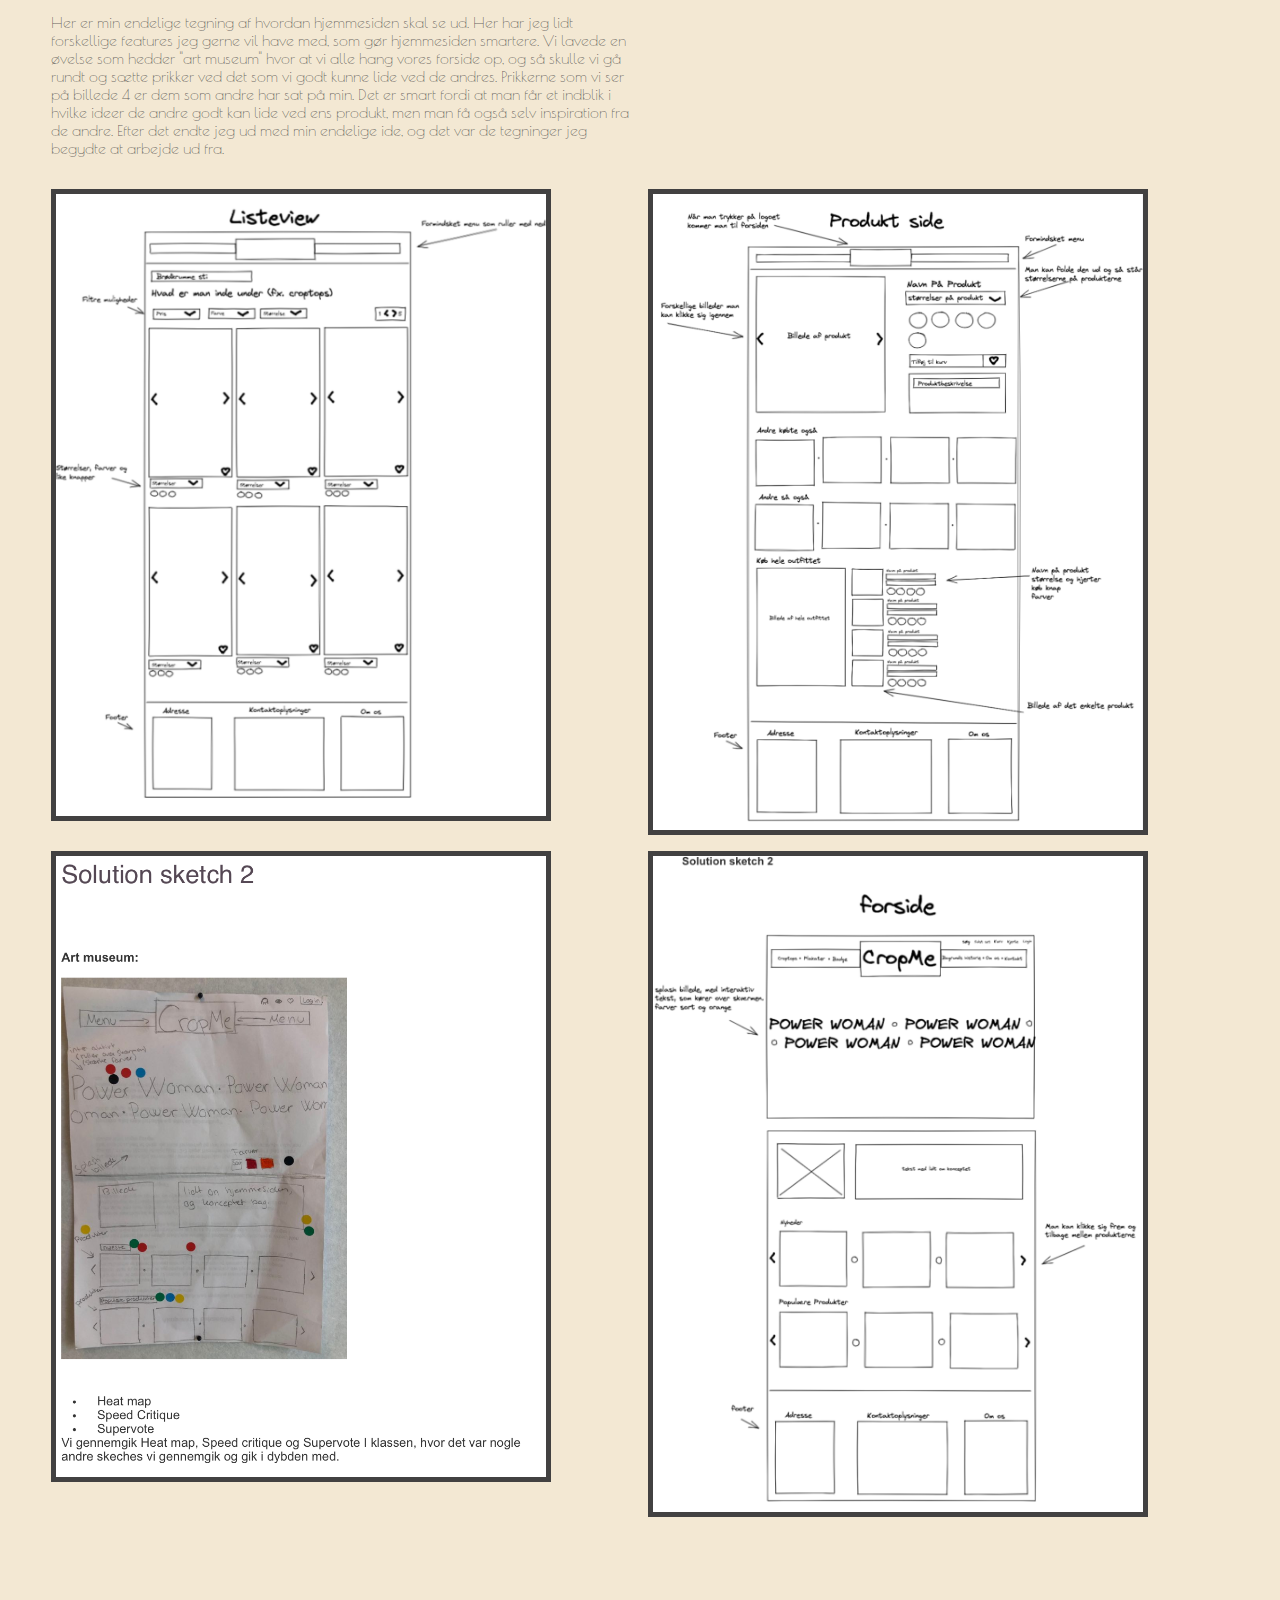
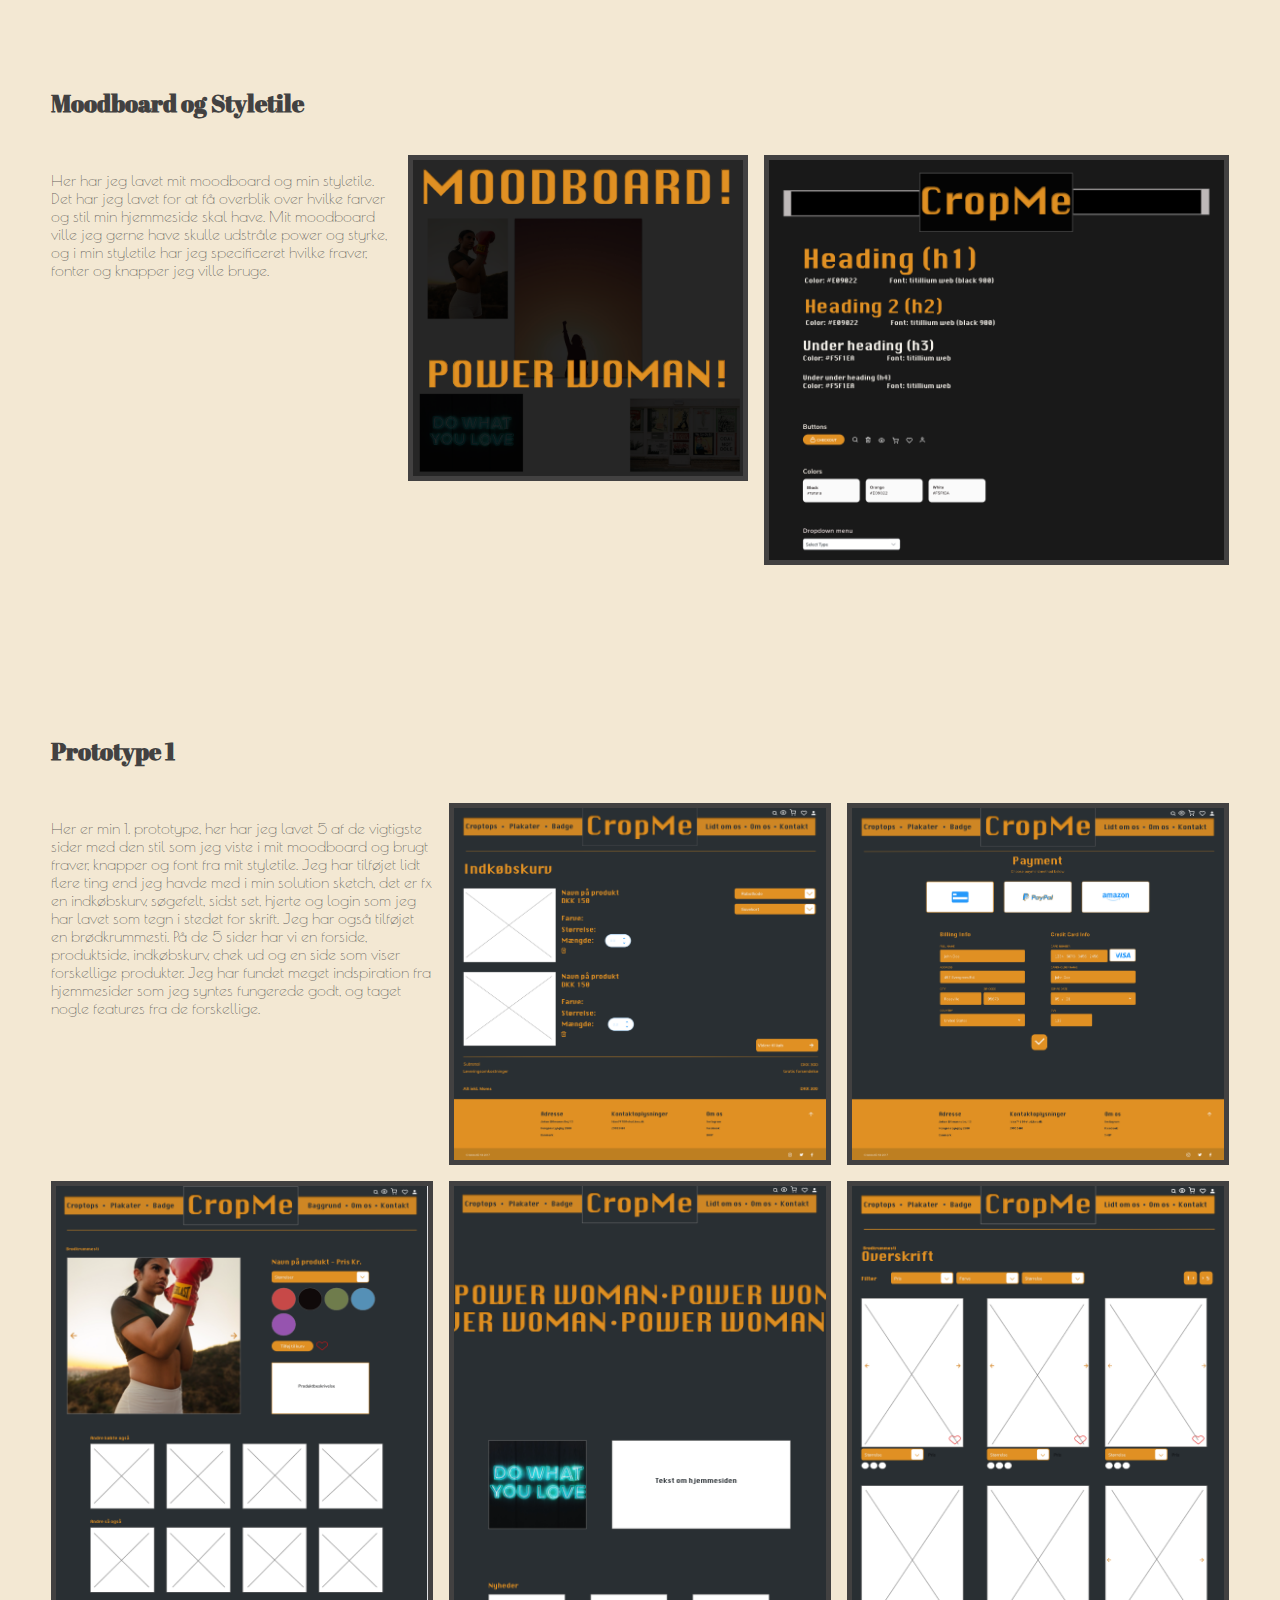
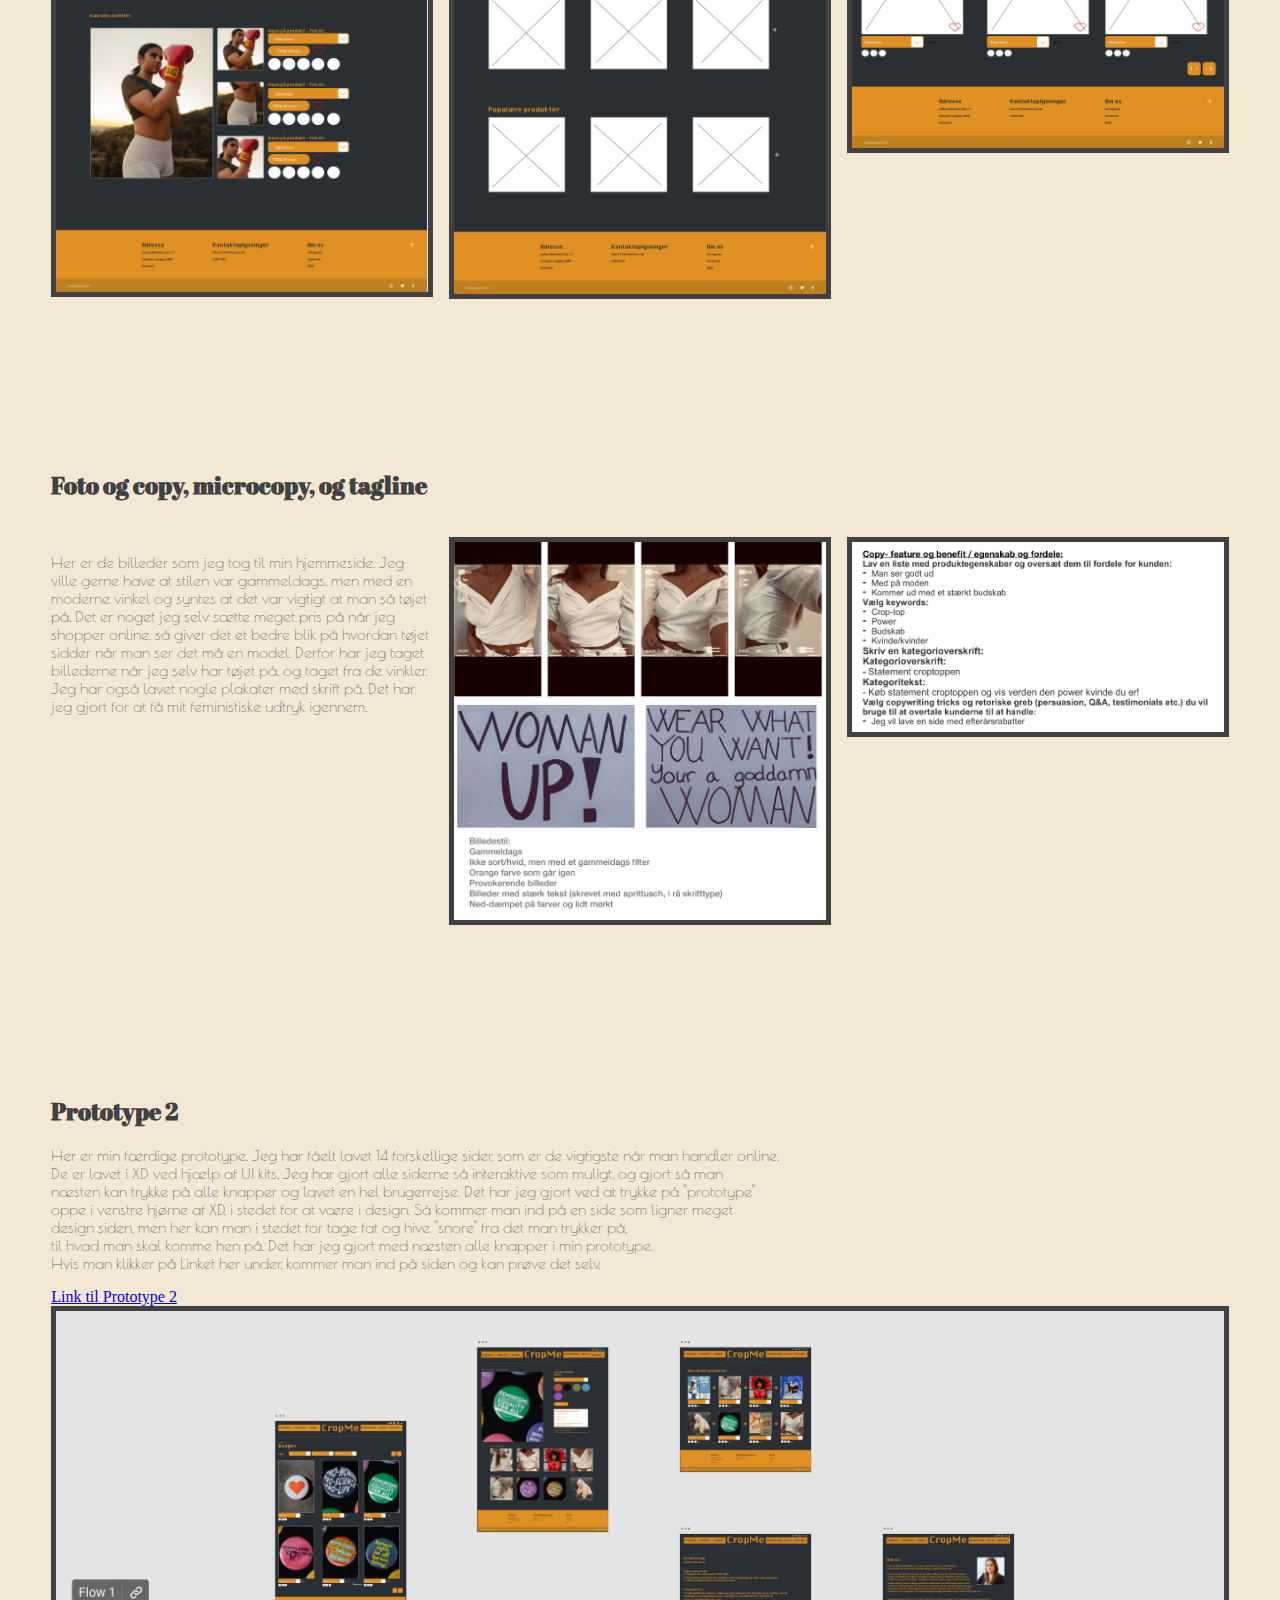
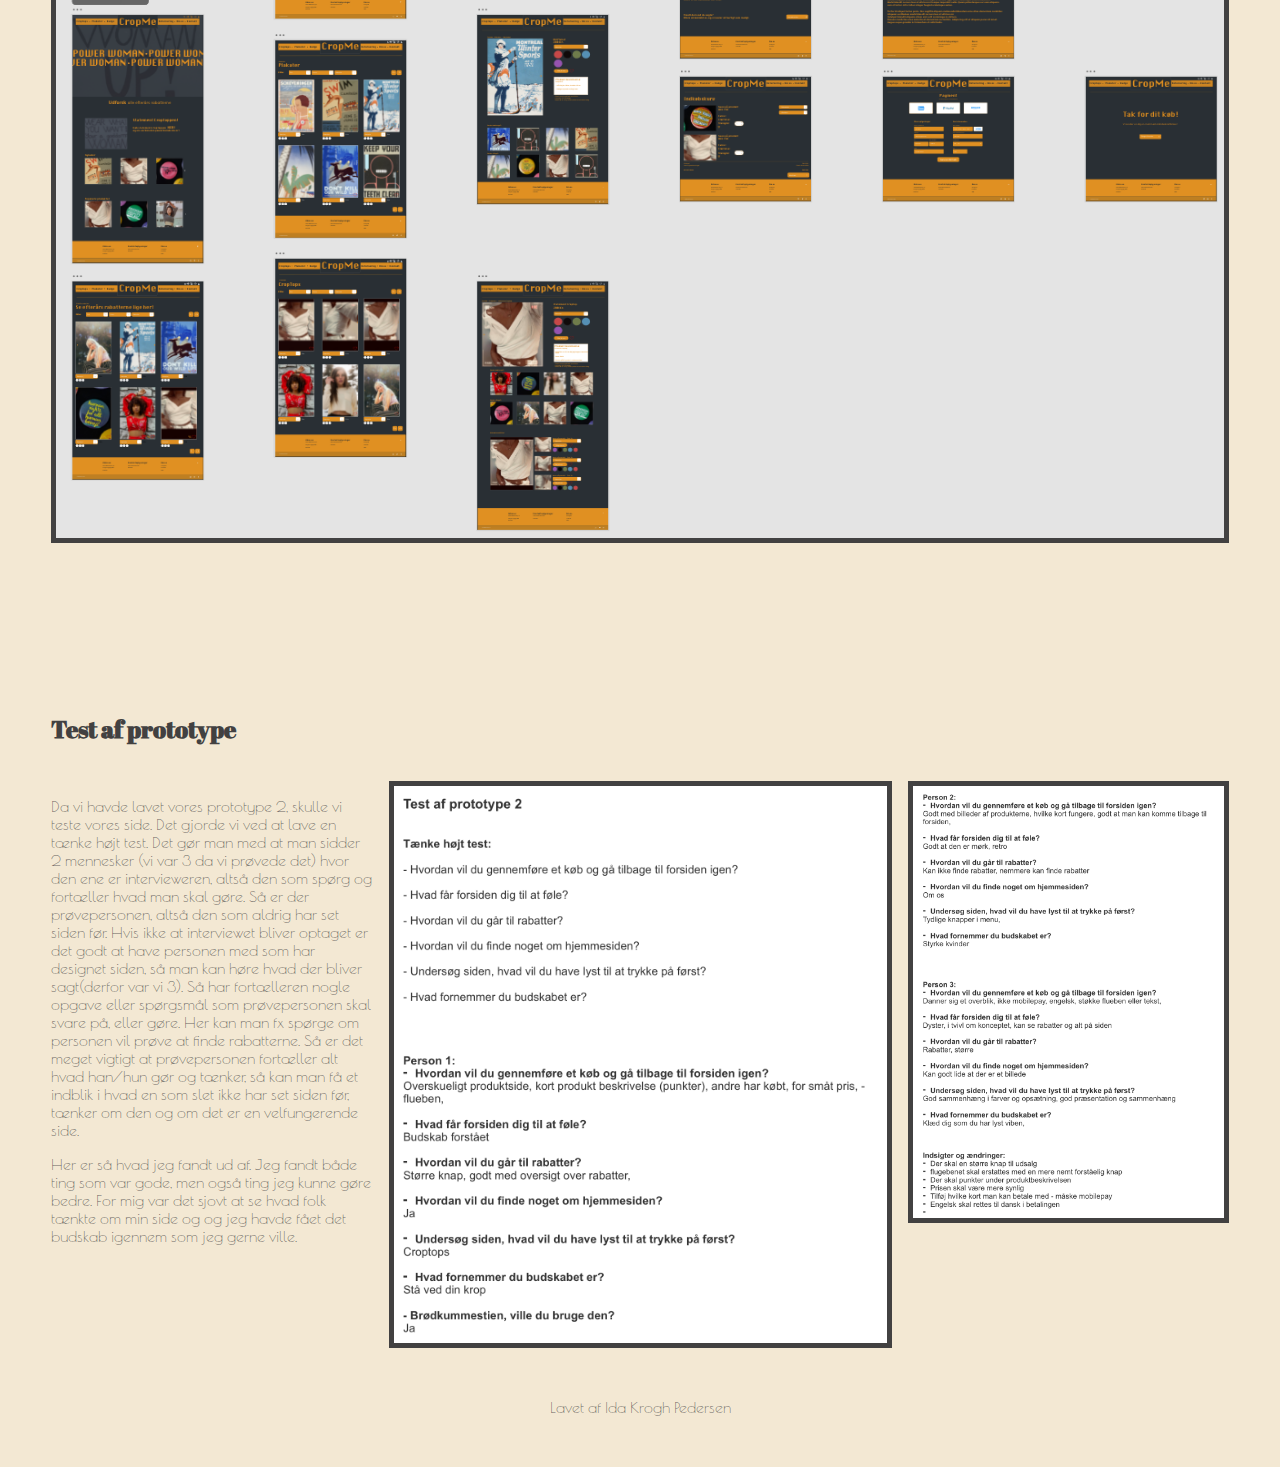
<file: grund-ux.html>
<!DOCTYPE html>
<html lang="en">
  <head>
    <meta charset="UTF-8" />
    <meta http-equiv="X-UA-Compatible" content="IE=edge" />
    <meta name="viewport" content="width=device-width, initial-scale=1.0" />
    <title>Grundlæggende UX</title>
    <link rel="stylesheet" href="css/fælles.css" />
    <link rel="stylesheet" href="css/grund-ux.css" />
    <link rel="preconnect" href="https://fonts.googleapis.com" />
    <link rel="preconnect" href="https://fonts.gstatic.com" crossorigin />
    <link
      href="https://fonts.googleapis.com/css2?family=Abril+Fatface&display=swap"
      rel="stylesheet"
    />
    <link rel="preconnect" href="https://fonts.googleapis.com" />
    <link rel="preconnect" href="https://fonts.gstatic.com" crossorigin />
    <link
      href="https://fonts.googleapis.com/css2?family=Poiret+One&display=swap"
      rel="stylesheet"
    />
  </head>
  <body>
    <h1>Grundlæggende UX</h1>
    <header>
      <nav>
        <div id="menuknap">
          <img src="billeder/portfolie-exam/burger.png" alt="burger" />
        </div>
        <ul id="menu" class="hidden">
          <li><a href="index.html">Forside</a></li>
          <li><a href="intro.html">Intro</a></li>
          <li><a href="grund-web.html">Grundlæggende web</a></li>
          <li><a href="grund-ux.html">Grundlæggende Ux</a></li>
          <li><a href="grund-ani.html">Grundlæggende animation</a></li>
          <li><a href="grund-indhold.html">Grundlæggende indhold</a></li>
          <li><a href="portfolie-exam.html">Portfolioeksamen</a></li>
          <li><a href="om-mig.html">Om mig</a></li>
        </ul>
      </nav>
    </header>
    <!-- ------------------------------ section 1 ------------------------------ -->
    <section class="section1">
      <h2>Koncept 1</h2>
      <div class="box1">
        <p>
          I tema 3 fik vi til opgave at designe en hjemmeside i XD som skulle
          sælge t-shirts og to andre ting vi selv måtte vælge. Jeg valgte at min
          shop skulle sælge croptops som t-shirts og badges og plakater. I
          starten troede jeg at jeg at min hjemmeside skulle sælge joggintøj,
          derfor står det som min koncept 1 aflevering, men jeg skiftede mening
          senere. <br />
          (Desværre er der blevet klippet noget af billedet da jeg afleverede
          det)
        </p>
      </div>
      <div class="box2">
        <div class="billeder1">
          <img src="billeder/grund-ux/koncept.png" alt="koncept" />
        </div>
      </div>
    </section>
    <!-- ------------------------------ section 2 ------------------------------ -->
    <section class="section2">
      <h2>Desk Research</h2>
      <div class="box1">
        <div class="billeder2">
          <img src="billeder/grund-ux/desk_reseach1.png" alt="desk_rese" />
        </div>
      </div>
      <div class="box2">
        <p>
          Også denne opgave lavede jeg ud fra at jeg ville sælge joggintøj, hvor
          jeg senere ombesluttede mig. Her skulle vi lave et mindmap over hvad
          der skulle researches i forhold til hvad vi skulle have styr på inden
          vi gik i gang. Så lavede jeg en branding strategi, altå hvor det
          skulle brandes henne, til hvem, via hvilke medier og hvad det skulle
          brande sig på. Så lavede jeg en liste over hvilke konkurrenter jeg
          ville få, hvordan efterspørgslen var og hvilken målgruppe mit brand
          gik efter. Det er en god måde at gøre det overskueligt hvilke ting man
          skal have styr på.
        </p>
      </div>
      <div class="box3">
        <div class="billeder2">
          <img src="billeder/grund-ux/desk_reseach2.png" alt="desk_rese" />
        </div>
      </div>
    </section>
    <!-- ------------------------------ section 3 ------------------------------ -->
    <section class="section3">
      <h2>Interview research</h2>
      <div class="box1">
        <p>
          Her har jeg lavet en interviewguide, altså hvilke spørgsmål jeg gerne
          vil komme ind på under interviewet. Jeg optog hele interviewet med
          godkendelse fra min veninde(som var hende jeg onterviewede). Det er
          vigtigt når man interviewer at man huske at være stille når den anden
          er ved at svare. Ikke nogle små bekræftende lyde, det kan være
          distraherende og irriterende at høre på lydoptagelsen bagefter. Jeg
          fik det ud af interviewet som jeg ville og kunne herefter gå videre
          med min nummer 2 ide, hvilket var croptops, plakater og badges.
        </p>
      </div>
      <div class="box2">
        <div class="billeder3">
          <img
            src="billeder/grund-ux/interview_reseach1.png"
            alt="interview_res"
          />
        </div>
      </div>
      <div class="box3">
        <div class="billeder3">
          <img
            src="billeder/grund-ux/interview_reseach2.png"
            alt="interview_res"
          />
        </div>
      </div>
    </section>
    <!-- ------------------------------ section 4 ------------------------------ -->
    <section class="section4">
      <h2>Survey research</h2>
      <div class="box1">
        <div class="billeder4">
          <img src="billeder/grund-ux/survey_1.png" alt="survey_res" />
        </div>
      </div>
      <div class="box2">
        <div class="billeder4">
          <img src="billeder/grund-ux/survey_2.png" alt="survey_res" />
        </div>
      </div>
      <div class="box3">
        <p>
          Her lavede jeg et spørgeskema og sendte ud til min målgruppe. Til
          venstre har jeg de spørgsmål jeg stilte inde på mit spørgeskema, og
          til højre er de svar jeg fik ud af det. I bund og grund bekræftede det
          min ide, da de svar jeg fik, var dem som jeg havde regnet med. Derfor
          kunne jeg gå videre med med min ide.
        </p>
      </div>
      <div class="box4">
        <div class="billeder4">
          <img src="billeder/grund-ux/svar.png" alt="survey_res" />
        </div>
      </div>
    </section>
    <!-- ------------------------------ section 5 ------------------------------ -->
    <h2>Koncept 2</h2>
    <section class="section5">
      <div class="box1">
        <div class="billeder5">
          <img src="billeder/grund-ux/koncept_2_1.png" alt="koncept_2" />
        </div>
      </div>
      <div class="box2">
        <div class="billeder5">
          <img src="billeder/grund-ux/koncept_2_2.png" alt="koncept_2" />
        </div>
      </div>
      <div class="box3">
        <div class="billeder5">
          <img src="billeder/grund-ux/koncept_2_3.png" alt="koncept_2" />
        </div>
      </div>
      <div class="box5">
        <div class="billeder5">
          <img src="billeder/grund-ux/koncept_2_4.png" alt="koncept_2" />
        </div>
      </div>
      <div class="box6">
        <div class="billeder5">
          <img src="billeder/grund-ux/koncept_2_5.png" alt="koncept_2" />
        </div>
      </div>
      <div class="box7">
        <div class="billeder5">
          <img src="billeder/grund-ux/koncept_2_6.png" alt="koncept_2" />
        </div>
      </div>
    </section>
    <!-- ------------------------------ section 6 ------------------------------ -->
    <section class="section6">
      <h2>Sketching</h2>
      <div class="box1">
        <div class="billeder6">
          <img src="billeder/grund-ux/scething_1.png" alt="sketching" />
        </div>
      </div>
      <div class="box2">
        <p>
          Her tegnede jeg hvordan jeg forsillede mig at siden skulle se ud og
          forskellige ideer til hvad jeg tænkte. Jeg tegnede også nogle features
          som jeg som jeg også gerne ville have med, som jeg syntes var smarte.
          Så lavede vi en crazy8 som går ud på bare at tegne, så har man 1 minut
          til hver kvadrat, og til at få tegnet en forside. Man kan gøre det med
          alt muligt hvor man mangler ideer. Jeg lavede om hvordan forsiden
          skulle se ud, og der kom jeg op med 8 forskellige ideer. Til sidst
          valgte jeg en ud som jeg bedst kunne lide.
        </p>
      </div>
      <div class="box3">
        <div class="billeder7">
          <img src="billeder/grund-ux/sceting_2.png" alt="sketching" />
        </div>
      </div>
    </section>
    <!-- ------------------------------ section 7 ------------------------------ -->
    <section class="section7">
      <div class="box">
        <h2>Solution sketch</h2>
        <p>
          Her er min endelige tegning af hvordan hjemmesiden skal se ud. Her har
          jeg lidt forskellige features jeg gerne vil have med, som gør
          hjemmesiden smartere. Vi lavede en øvelse som hedder "art museum" hvor
          at vi alle hang vores forside op, og så skulle vi gå rundt og sætte
          prikker ved det som vi godt kunne lide ved de andres. Prikkerne som vi
          ser på billede 4 er dem som andre har sat på min. Det er smart fordi
          at man får et indblik i hvilke ideer de andre godt kan lide ved ens
          produkt, men man få også selv inspiration fra de andre. Efter det
          endte jeg ud med min endelige ide, og det var de tegninger jeg begydte
          at arbejde ud fra.
        </p>
      </div>
      <div class="box1">
        <div class="billeder8">
          <img src="billeder/grund-ux/solution_2_1.png" alt="solution_sketch" />
        </div>
      </div>
      <div class="box2">
        <div class="billeder8">
          <img src="billeder/grund-ux/solution_2_2.png" alt="solution_sketch" />
        </div>
      </div>
      <div class="box10">
        <div class="billeder8">
          <img src="billeder/grund-ux/solution_2_3.png" alt="solution_sketch" />
        </div>
      </div>
      <div class="box11">
        <div class="billeder8">
          <img src="billeder/grund-ux/sloution_2_4.png" alt="solution_sketch" />
        </div>
      </div>
    </section>
    <!-- ------------------------------ section 8 ------------------------------ -->
    <section class="section8">
      <h2>Moodboard og Styletile</h2>
      <div class="box1">
        <p>
          Her har jeg lavet mit moodboard og min styletile. Det har jeg lavet
          for at få overblik over hvilke farver og stil min hjemmeside skal
          have. Mit moodboard ville jeg gerne have skulle udstråle power og
          styrke, og i min styletile har jeg specificeret hvilke fraver, fonter
          og knapper jeg ville bruge.
        </p>
      </div>
      <div class="box2">
        <div class="billeder9">
          <img src="billeder/grund-ux/moodboard.png" alt="moodboard" />
        </div>
      </div>
      <div class="box3">
        <div class="billeder10">
          <img src="billeder/grund-ux/styletile.png" alt="styletile" />
        </div>
      </div>
    </section>
    <!-- ------------------------------ section 9 ------------------------------ -->
    <section class="section9">
      <h2>Prototype 1</h2>
      <div class="box5">
        <p>
          Her er min 1. prototype, her har jeg lavet 5 af de vigtigste sider med
          den stil som jeg viste i mit moodboard og brugt fraver, knapper og
          font fra mit styletile. Jeg har tilføjet lidt flere ting end jeg havde
          med i min solution sketch, det er fx en indkøbskurv, søgefelt, sidst
          set, hjerte og login som jeg har lavet som tegn i stedet for skrift.
          Jeg har også tilføjet en brødkrummesti. På de 5 sider har vi en
          forside, produktside, indkøbskurv, chek ud og en side som viser
          forskellige produkter. Jeg har fundet meget indspiration fra
          hjemmesider som jeg syntes fungerede godt, og taget nogle features fra
          de forskellige.
        </p>
      </div>
      <div class="box6">
        <div class="billeder11">
          <img src="billeder/grund-ux/proto_1_1.png" alt="prototype_1" />
        </div>
      </div>
      <div class="box7">
        <div class="billeder11">
          <img src="billeder/grund-ux/proto_1_2.png" alt="prototype_1" />
        </div>
      </div>
      <div class="box1">
        <div class="billeder11">
          <img src="billeder/grund-ux/proto_1_3.png" alt="prototype_1" />
        </div>
      </div>
      <div class="box2">
        <div class="billeder11">
          <img src="billeder/grund-ux/proto_1_4.png" alt="prototype_1" />
        </div>
      </div>
      <div class="box3">
        <div class="billeder11">
          <img src="billeder/grund-ux/proto_1_5.png" alt="prototype_1" />
        </div>
      </div>
    </section>
    <!-- ------------------------------ section 10 ------------------------------ -->
    <section class="section10">
      <h2>Foto og copy, microcopy, og tagline</h2>
      <div class="box1">
        <p>
          Her er de billeder som jeg tog til min hjemmeside. Jeg ville gerne
          have at stilen var gammeldags, men med en moderne vinkel og syntes at
          det var vigtigt at man så tøjet på. Det er noget jeg selv sætte meget
          pris på når jeg shopper online, så giver det et bedre blik på hvordan
          tøjet sidder når man ser det må en model. Derfor har jeg taget
          billederne når jeg selv har tøjet på, og taget fra de vinkler. Jeg har
          også lavet nogle plakater med skrift på. Det har jeg gjort for at få
          mit feministiske udtryk igennem.
        </p>
      </div>
      <div class="box2">
        <div class="billeder12">
          <img src="billeder/grund-ux/foto-kopi.png" alt="foto" />
        </div>
      </div>
      <div class="box3">
        <div class="billeder13">
          <img src="billeder/grund-ux/copy_micro_tag.png" alt="copy" />
        </div>
      </div>
    </section>
    <!-- ------------------------------ section 11 ------------------------------ -->
    <section class="section11">
      <h2>Prototype 2</h2>
      <p>
        Her er min færdige prototype. Jeg har fåelt lavet 14 forskellige sider,
        som er de vigtigste når man handler online. <br />
        De er lavet i XD ved hjælp af UI kits, Jeg har gjort alle siderne så
        interaktive som muligt, og gjort så man <br />
        næsten kan trykke på alle knapper og lavet en hel brugerrejse. Det har
        jeg gjort ved at trykke på "prototype" <br />
        oppe i venstre hjørne af XD, i stedet for at være i design. Så kommer
        man ind på en side som ligner meget <br />
        design siden, men her kan man i stedet for tage fat og hive "snore" fra
        det man trykker på, <br />
        til hvad man skal komme hen på. Det har jeg gjort med næsten alle
        knapper i min prototype. <br />Hvis man klikker på Linket her under,
        kommer man ind på siden og kan prøve det selv.
      </p>
      <a
        href="https://xd.adobe.com/view/b03109d5-bfb3-48d8-ab1d-6f5d3494acad-e562/"
        >Link til Prototype 2</a
      >
      <div class="billeder14">
        <img
          src="billeder/grund-ux/263727437_4515193365245016_8447125947147983949_n_(1).png"
          alt="proto_2"
        />
      </div>
    </section>
    <!-- ------------------------------ section 12 ------------------------------ -->
    <section class="section12">
      <h2>Test af prototype</h2>
      <div class="box1">
        <p>
          Da vi havde lavet vores prototype 2, skulle vi teste vores side. Det
          gjorde vi ved at lave en tænke højt test. Det gør man med at man
          sidder 2 mennesker (vi var 3 da vi prøvede det) hvor den ene er
          intervieweren, altså den som spørg og fortæller hvad man skal gøre. Så
          er der prøvepersonen, altså den som aldrig har set siden før. Hvis
          ikke at interviewet bliver optaget er det godt at have personen med
          som har designet siden, så man kan høre hvad der bliver sagt(derfor
          var vi 3). Så har fortælleren nogle opgave eller spørgsmål som
          prøvepersonen skal svare på, eller gøre. Her kan man fx spørge om
          personen vil prøve at finde rabatterne. Så er det meget vigtigt at
          prøvepersonen fortæller alt hvad han/hun gør og tænker, så kan man få
          et indblik i hvad en som slet ikke har set siden før, tænker om den og
          om det er en velfungerende side.
        </p>
        <p>
          Her er så hvad jeg fandt ud af. Jeg fandt både ting som var gode, men
          også ting jeg kunne gøre bedre. For mig var det sjovt at se hvad folk
          tænkte om min side og og jeg havde fået det budskab igennem som jeg
          gerne ville.
        </p>
      </div>
      <div class="box2">
        <div class="billeder15">
          <img src="billeder/grund-ux/test_af_proto_1.png" alt="test" />
        </div>
      </div>
      <div class="box3">
        <div class="billeder16">
          <img src="billeder/grund-ux/test_af_proto_2.png" alt="test" />
        </div>
      </div>
    </section>
    <!-- ------------------------------ footer ------------------------------ -->
    <footer>Lavet af Ida Krogh Pedersen</footer>
    <script src="burger.js"></script>
  </body>
</html>
</file>
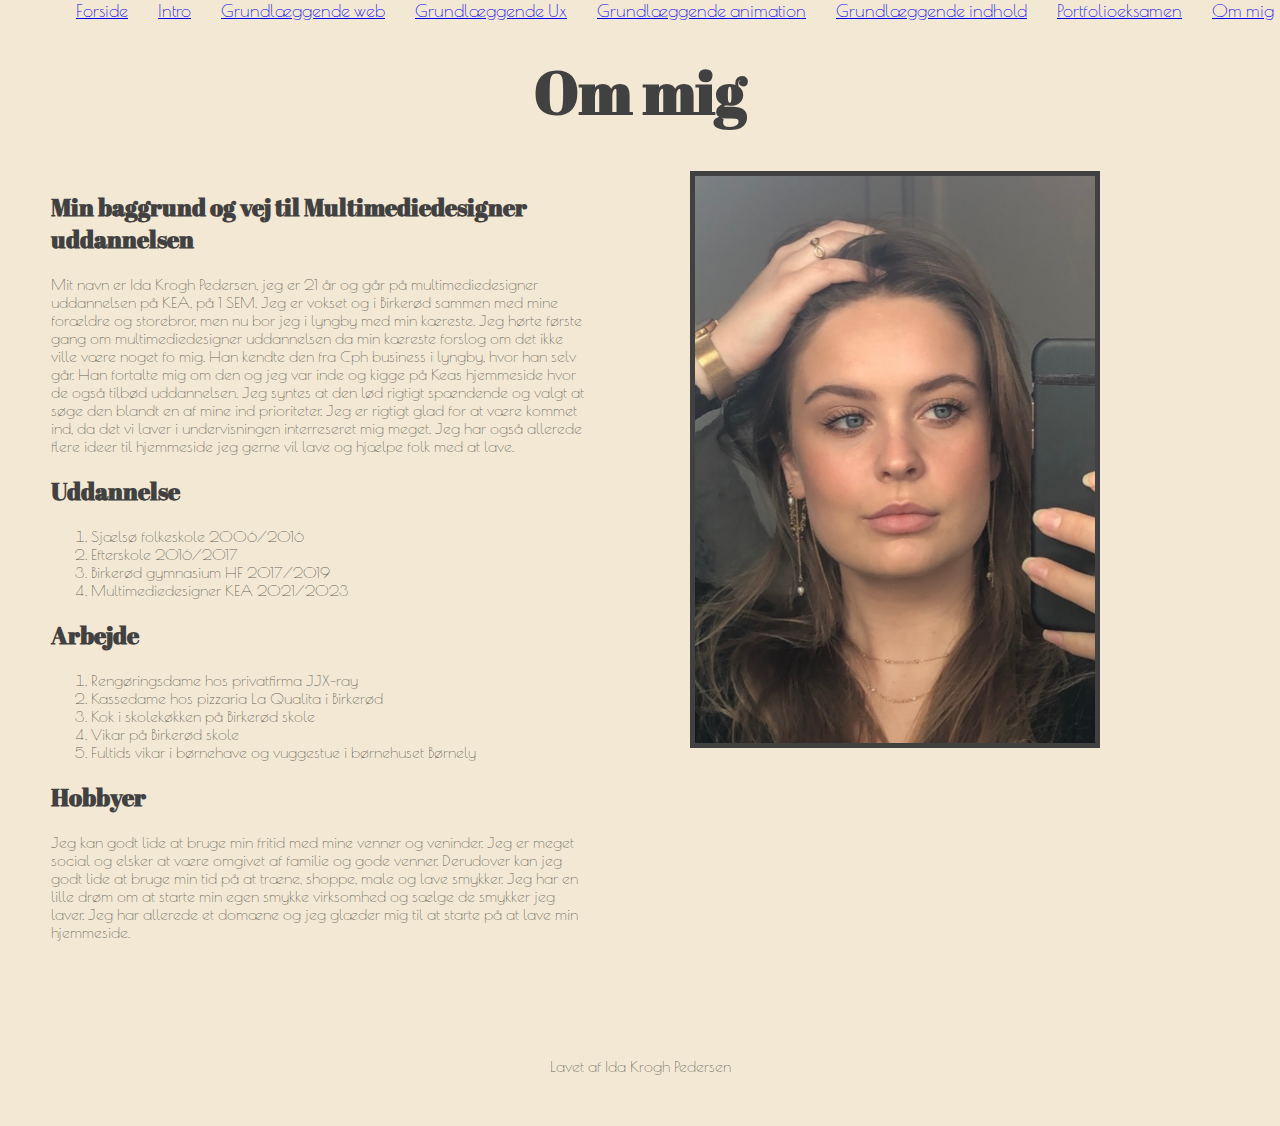
<file: om-mig.html>
<!DOCTYPE html>
<html lang="en">
  <head>
    <meta charset="UTF-8" />
    <meta http-equiv="X-UA-Compatible" content="IE=edge" />
    <meta name="viewport" content="width=device-width, initial-scale=1.0" />
    <title>Om mig</title>
    <link rel="stylesheet" href="css/fælles.css" />
    <link rel="stylesheet" href="css/om-mig.css" />
    <link rel="preconnect" href="https://fonts.googleapis.com" />
    <link rel="preconnect" href="https://fonts.gstatic.com" crossorigin />
    <link
      href="https://fonts.googleapis.com/css2?family=Abril+Fatface&display=swap"
      rel="stylesheet"
    />
    <link rel="preconnect" href="https://fonts.googleapis.com" />
    <link rel="preconnect" href="https://fonts.gstatic.com" crossorigin />
    <link
      href="https://fonts.googleapis.com/css2?family=Poiret+One&display=swap"
      rel="stylesheet"
    />
  </head>
  <body>
    <h1>Om mig</h1>
    <header>
      <nav>
        <div id="menuknap">
          <img src="billeder/portfolie-exam/burger.png" alt="burger" />
        </div>
        <ul id="menu" class="hidden">
          <li><a href="index.html">Forside</a></li>
          <li><a href="intro.html">Intro</a></li>
          <li><a href="grund-web.html">Grundlæggende web</a></li>
          <li><a href="grund-ux.html">Grundlæggende Ux</a></li>
          <li><a href="grund-ani.html">Grundlæggende animation</a></li>
          <li><a href="grund-indhold.html">Grundlæggende indhold</a></li>
          <li><a href="portfolie-exam.html">Portfolioeksamen</a></li>
          <li><a href="om-mig.html">Om mig</a></li>
        </ul>
      </nav>
    </header>
    <!-- ----------------------------- section 1 -------------------------- -->
    <section class="section1">
      <div class="box1">
        <h2>Min baggrund og vej til Multimediedesigner uddannelsen</h2>
        <p>
          Mit navn er Ida Krogh Pedersen, jeg er 21 år og går på
          multimediedesigner uddannelsen på KEA, på 1 SEM. Jeg er vokset og i
          Birkerød sammen med mine forældre og storebror, men nu bor jeg i
          lyngby med min kæreste. Jeg hørte første gang om multimediedesigner
          uddannelsen da min kæreste forslog om det ikke ville være noget fo
          mig. Han kendte den fra Cph business i lyngby, hvor han selv går. Han
          fortalte mig om den og jeg var inde og kigge på Keas hjemmeside hvor
          de også tilbød uddannelsen. Jeg syntes at den lød rigtigt spændende og
          valgt at søge den blandt en af mine ind prioriteter. Jeg er rigtigt
          glad for at være kommet ind, da det vi laver i undervisningen
          interreseret mig meget. Jeg har også allerede flere ideer til
          hjemmeside jeg gerne vil lave og hjælpe folk med at lave.
        </p>
        <h2>Uddannelse</h2>
        <ol>
          <li>Sjælsø folkeskole 2006/2016</li>
          <li>Efterskole 2016/2017</li>
          <li>Birkerød gymnasium HF 2017/2019</li>
          <li>Multimediedesigner KEA 2021/2023</li>
        </ol>

        <h2>Arbejde</h2>
        <ol>
          <li>Rengøringsdame hos privatfirma JJX-ray</li>
          <li>Kassedame hos pizzaria La Qualita i Birkerød</li>
          <li>Kok i skolekøkken på Birkerød skole</li>
          <li>Vikar på Birkerød skole</li>
          <li>Fultids vikar i børnehave og vuggestue i børnehuset Børnely</li>
        </ol>
        <h2>Hobbyer</h2>
        <p>
          Jeg kan godt lide at bruge min fritid med mine venner og veninder. Jeg
          er meget social og elsker at være omgivet af familie og gode venner.
          Derudover kan jeg godt lide at bruge min tid på at træne, shoppe, male
          og lave smykker. Jeg har en lille drøm om at starte min egen smykke
          virksomhed og sælge de smykker jeg laver. Jeg har allerede et domæne
          og jeg glæder mig til at starte på at lave min hjemmeside.
        </p>
      </div>
      <div class="box2">
        <div class="bill">
          <img src="billeder/om-mig/mig.jpg" alt="selv potræt" />
        </div>
      </div>
    </section>
    <!-- ------------------------------ footer ------------------------------ -->
    <footer>Lavet af Ida Krogh Pedersen</footer>
    <script src="burger.js"></script>
  </body>
</html>
</file>
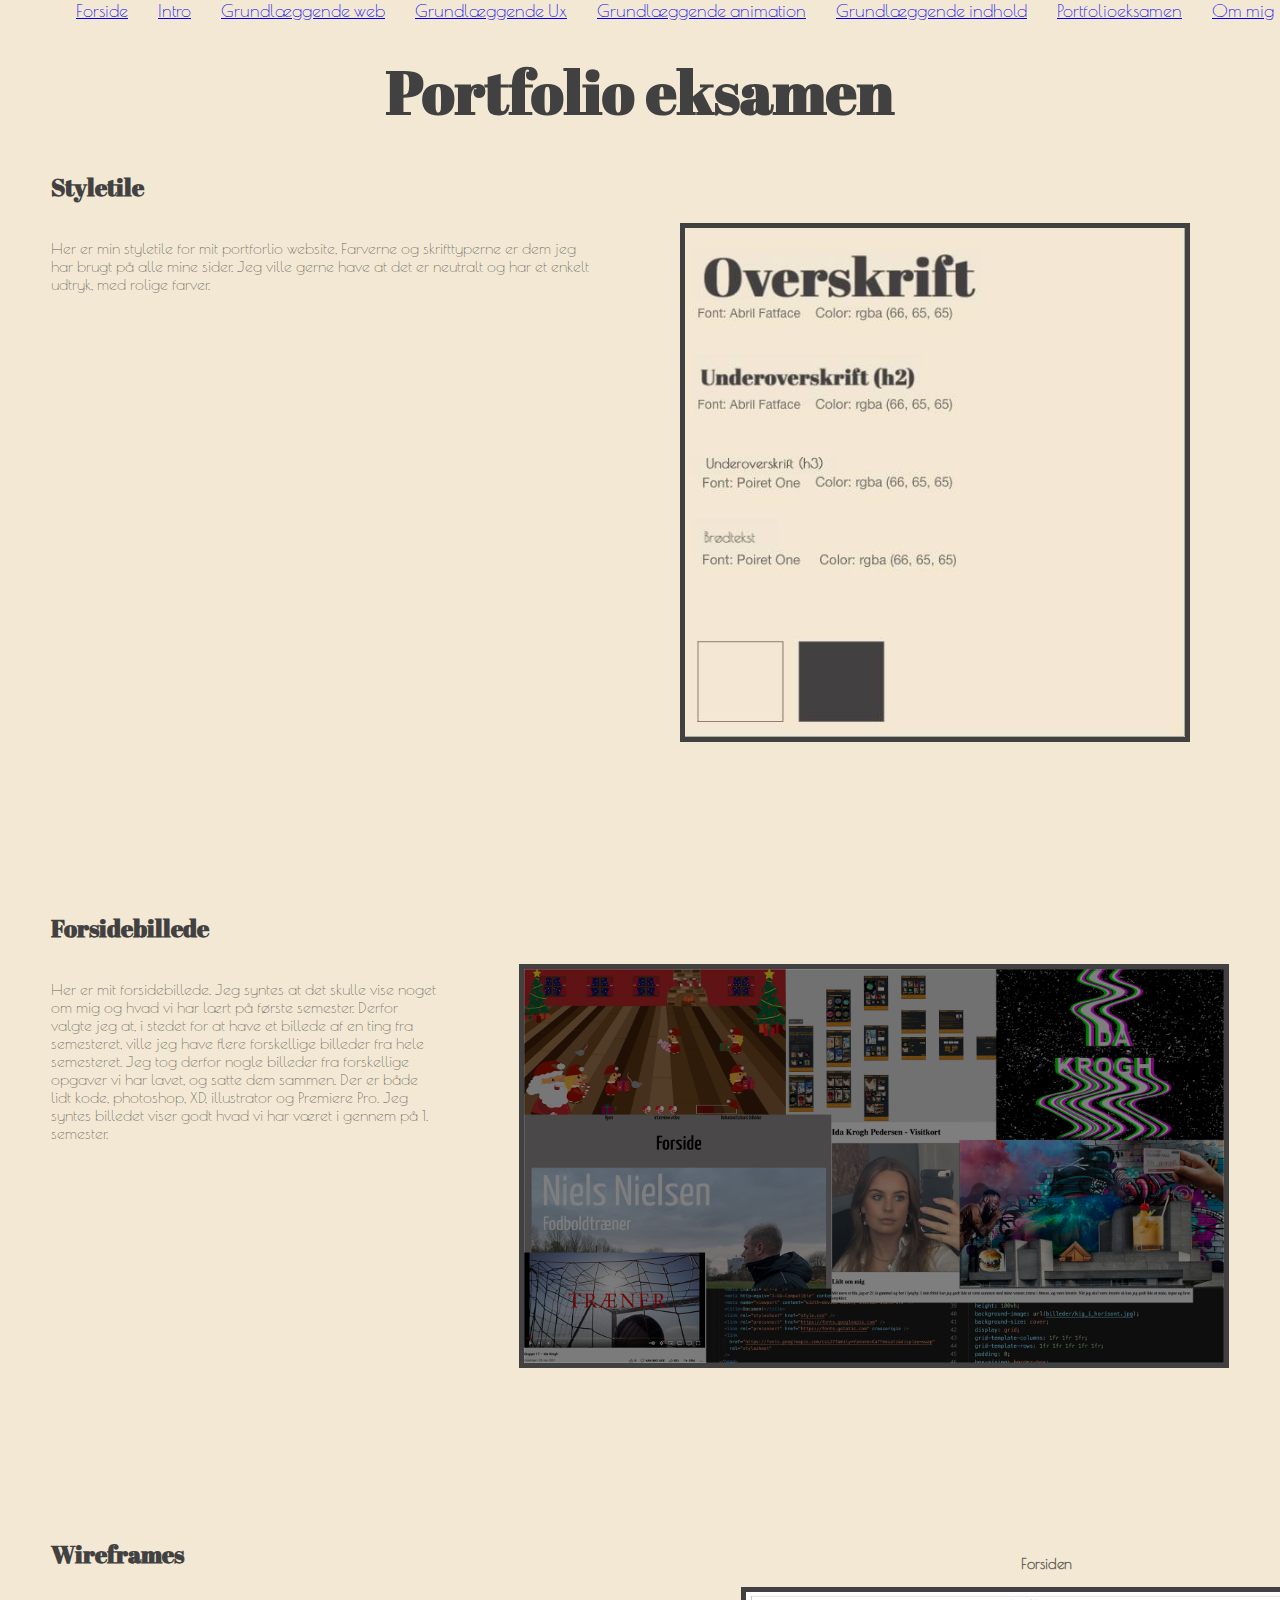
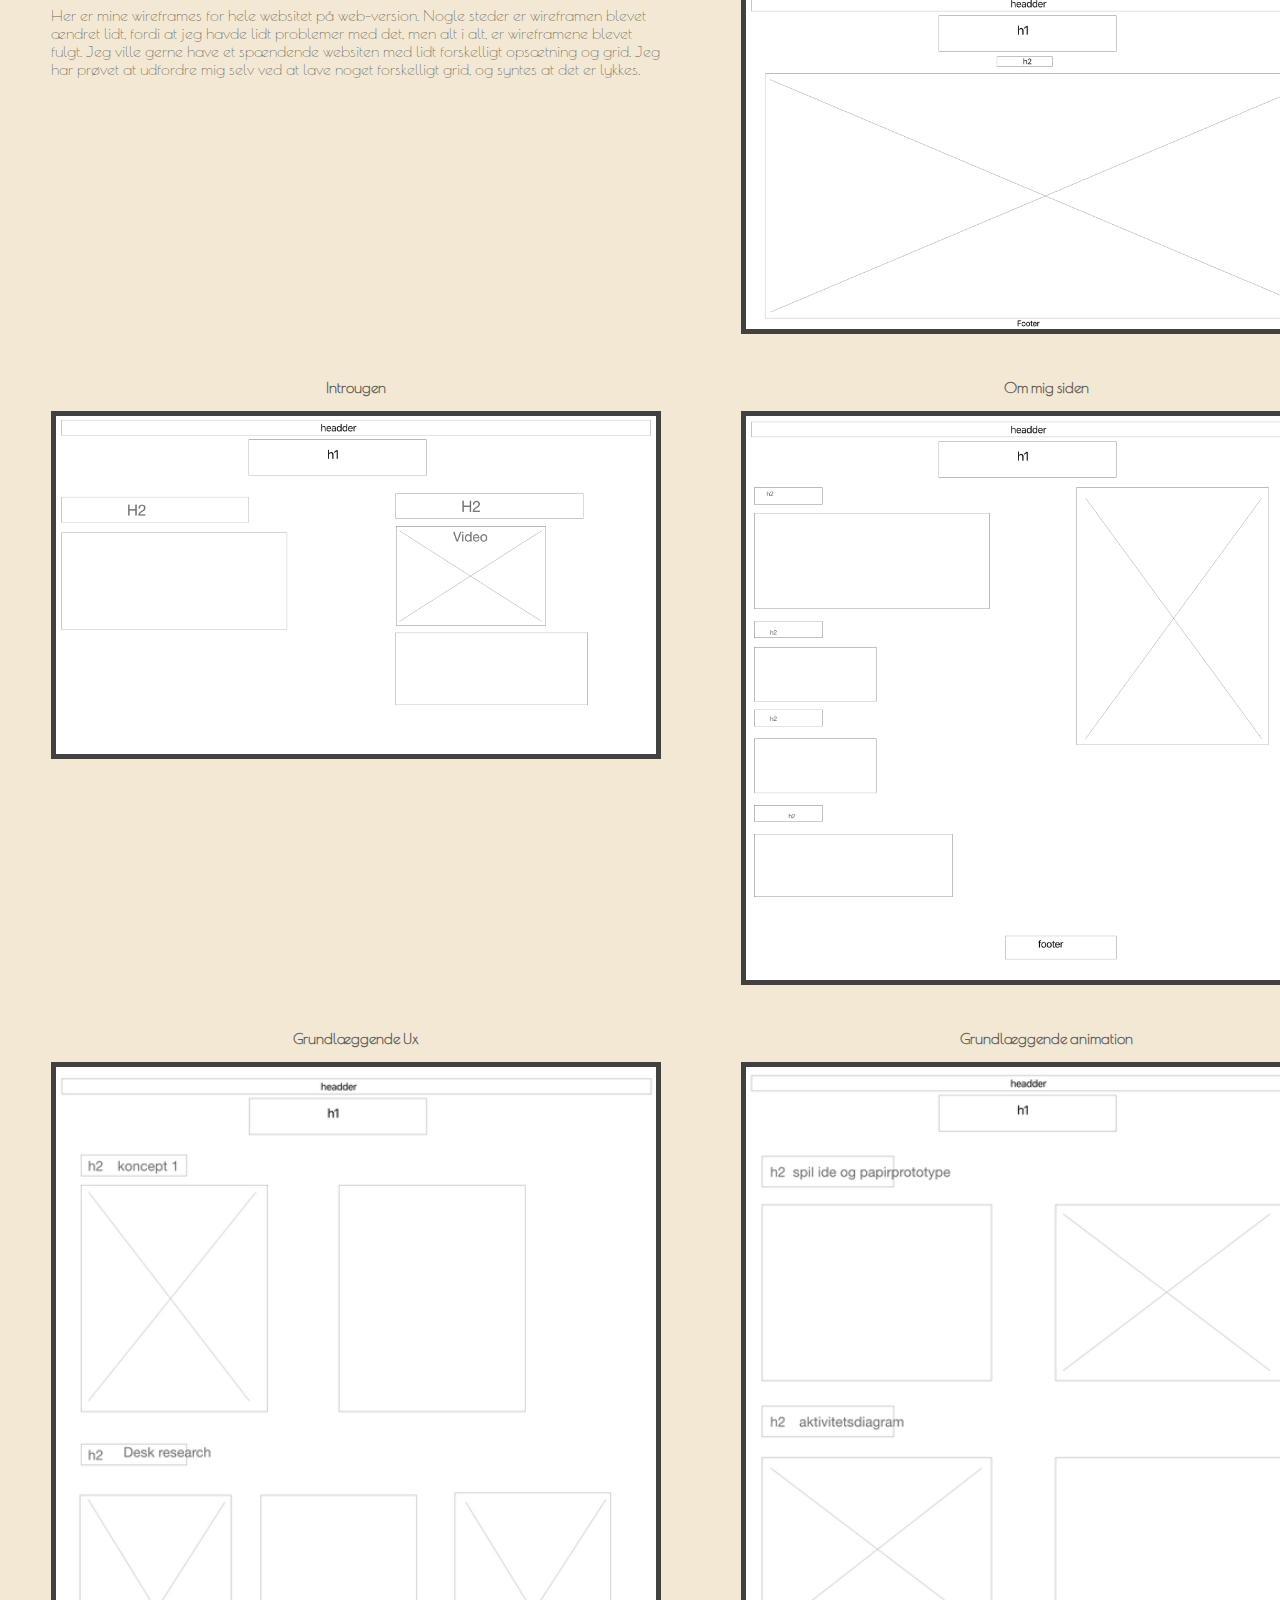
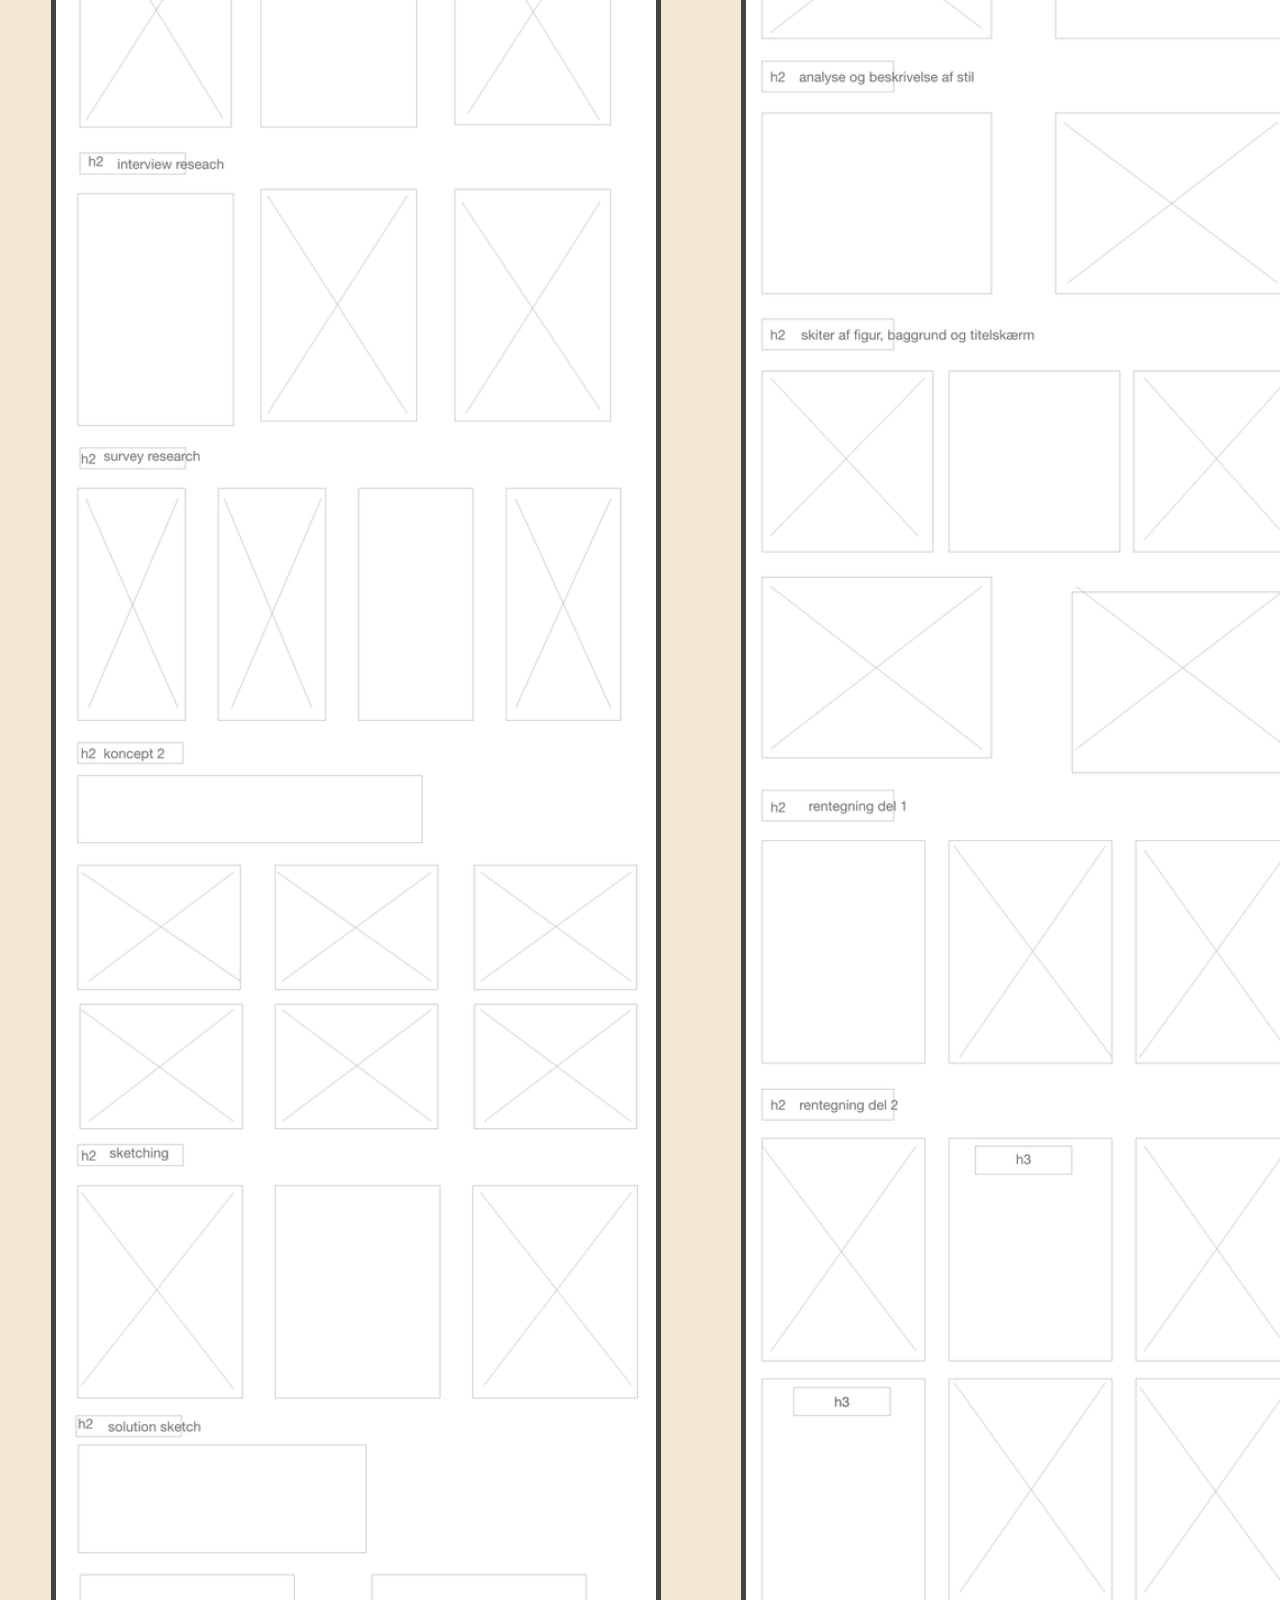
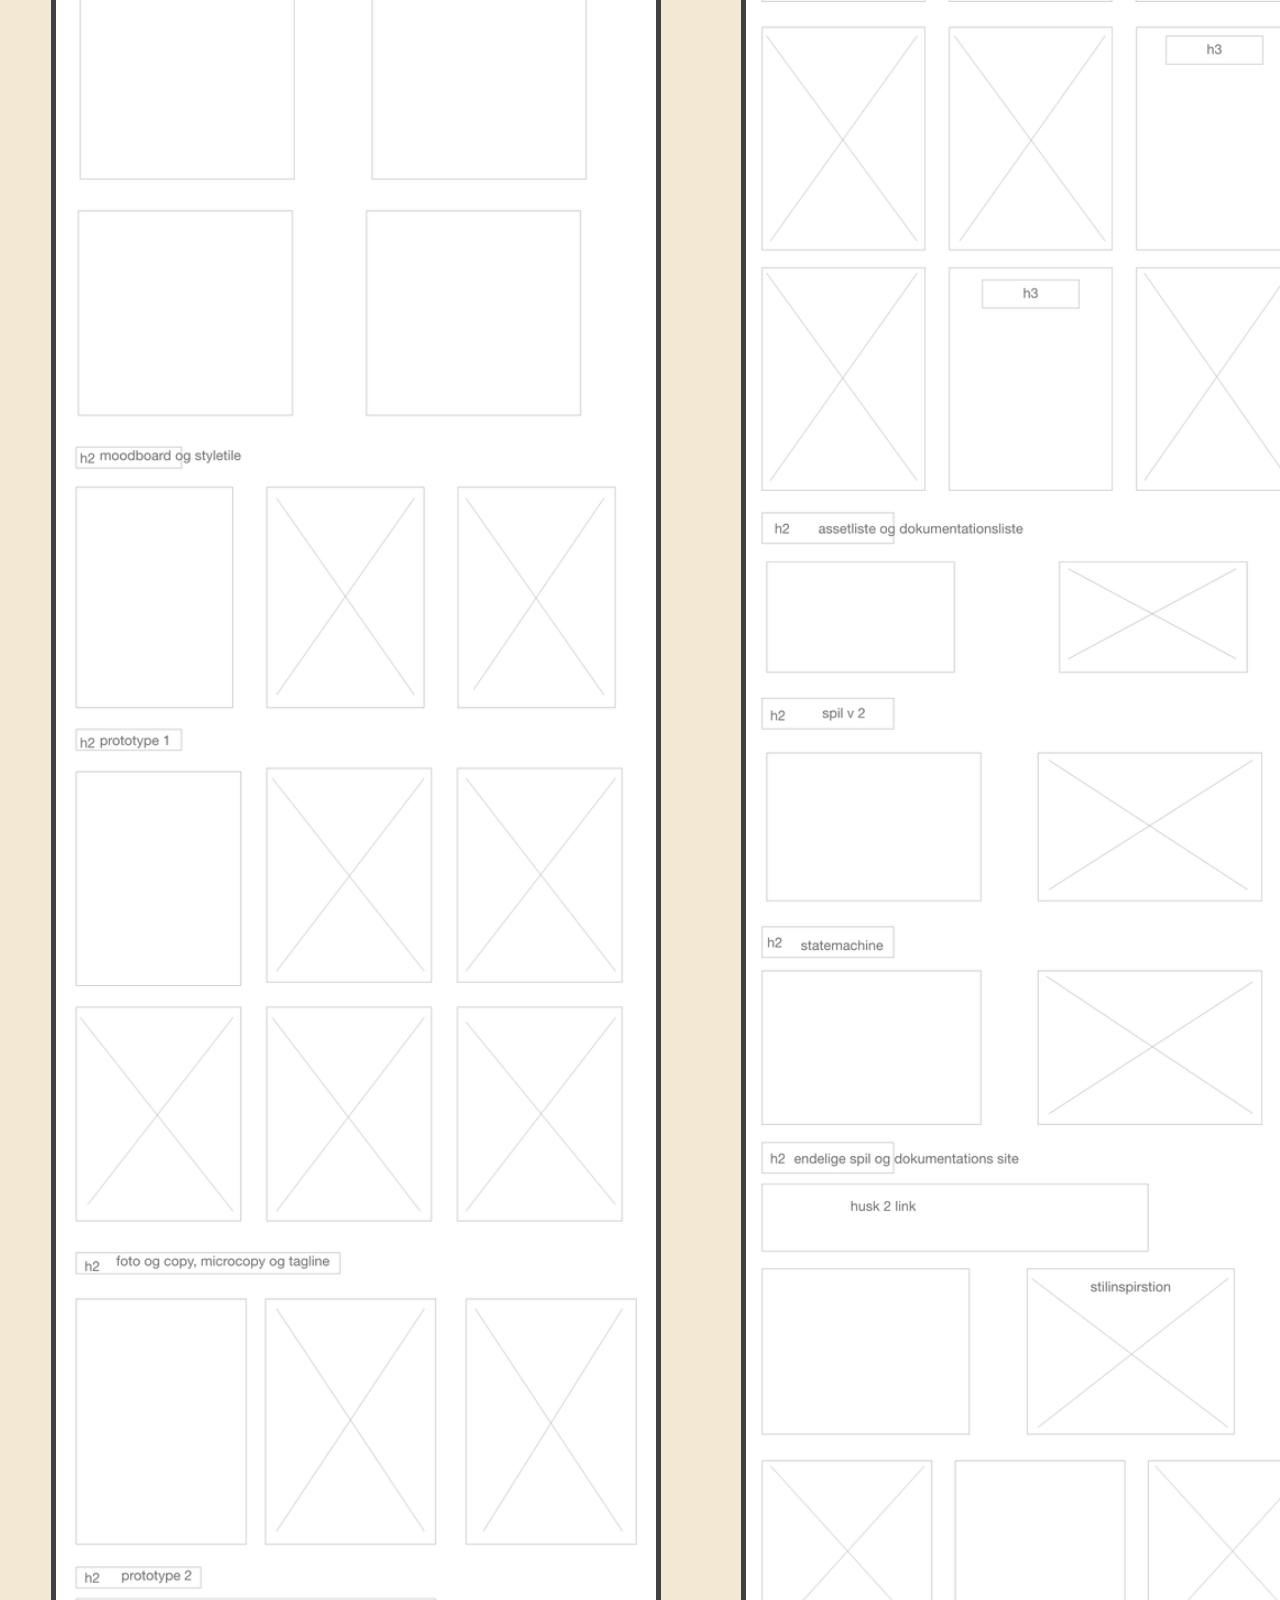
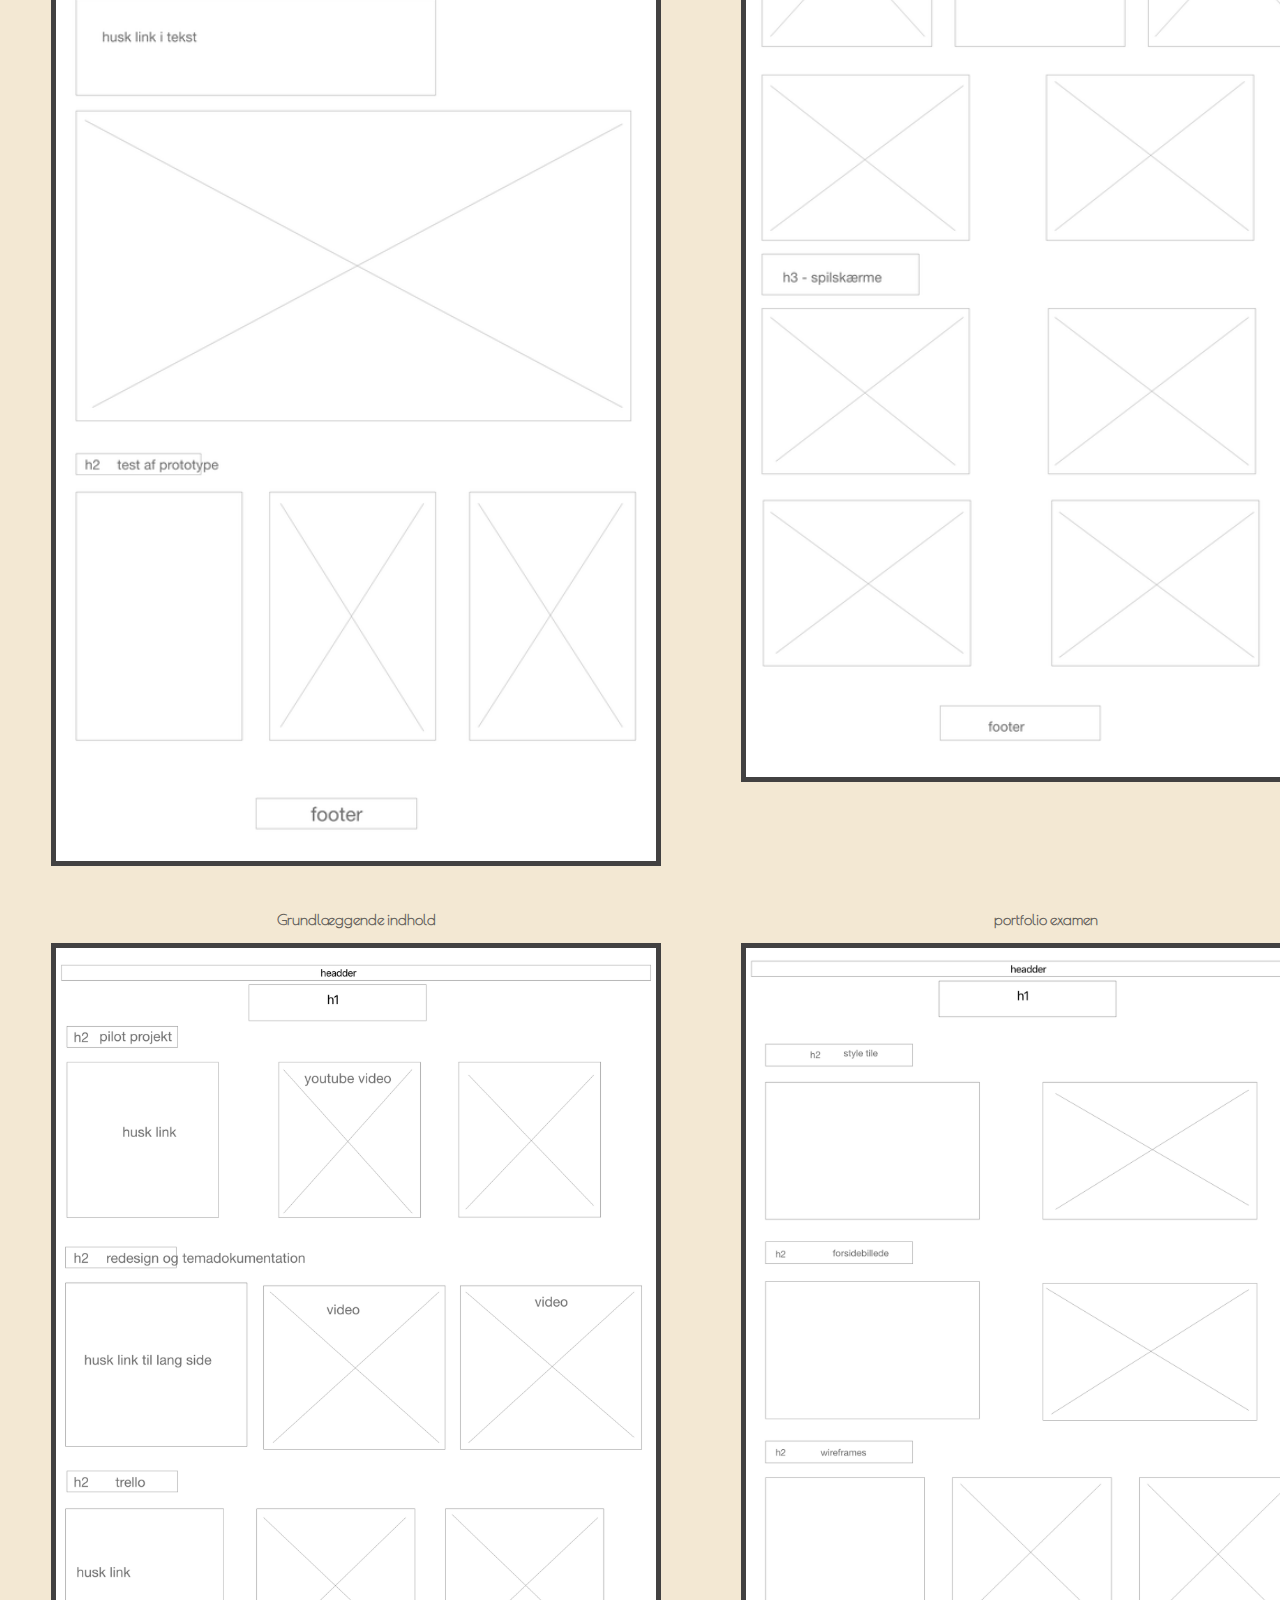
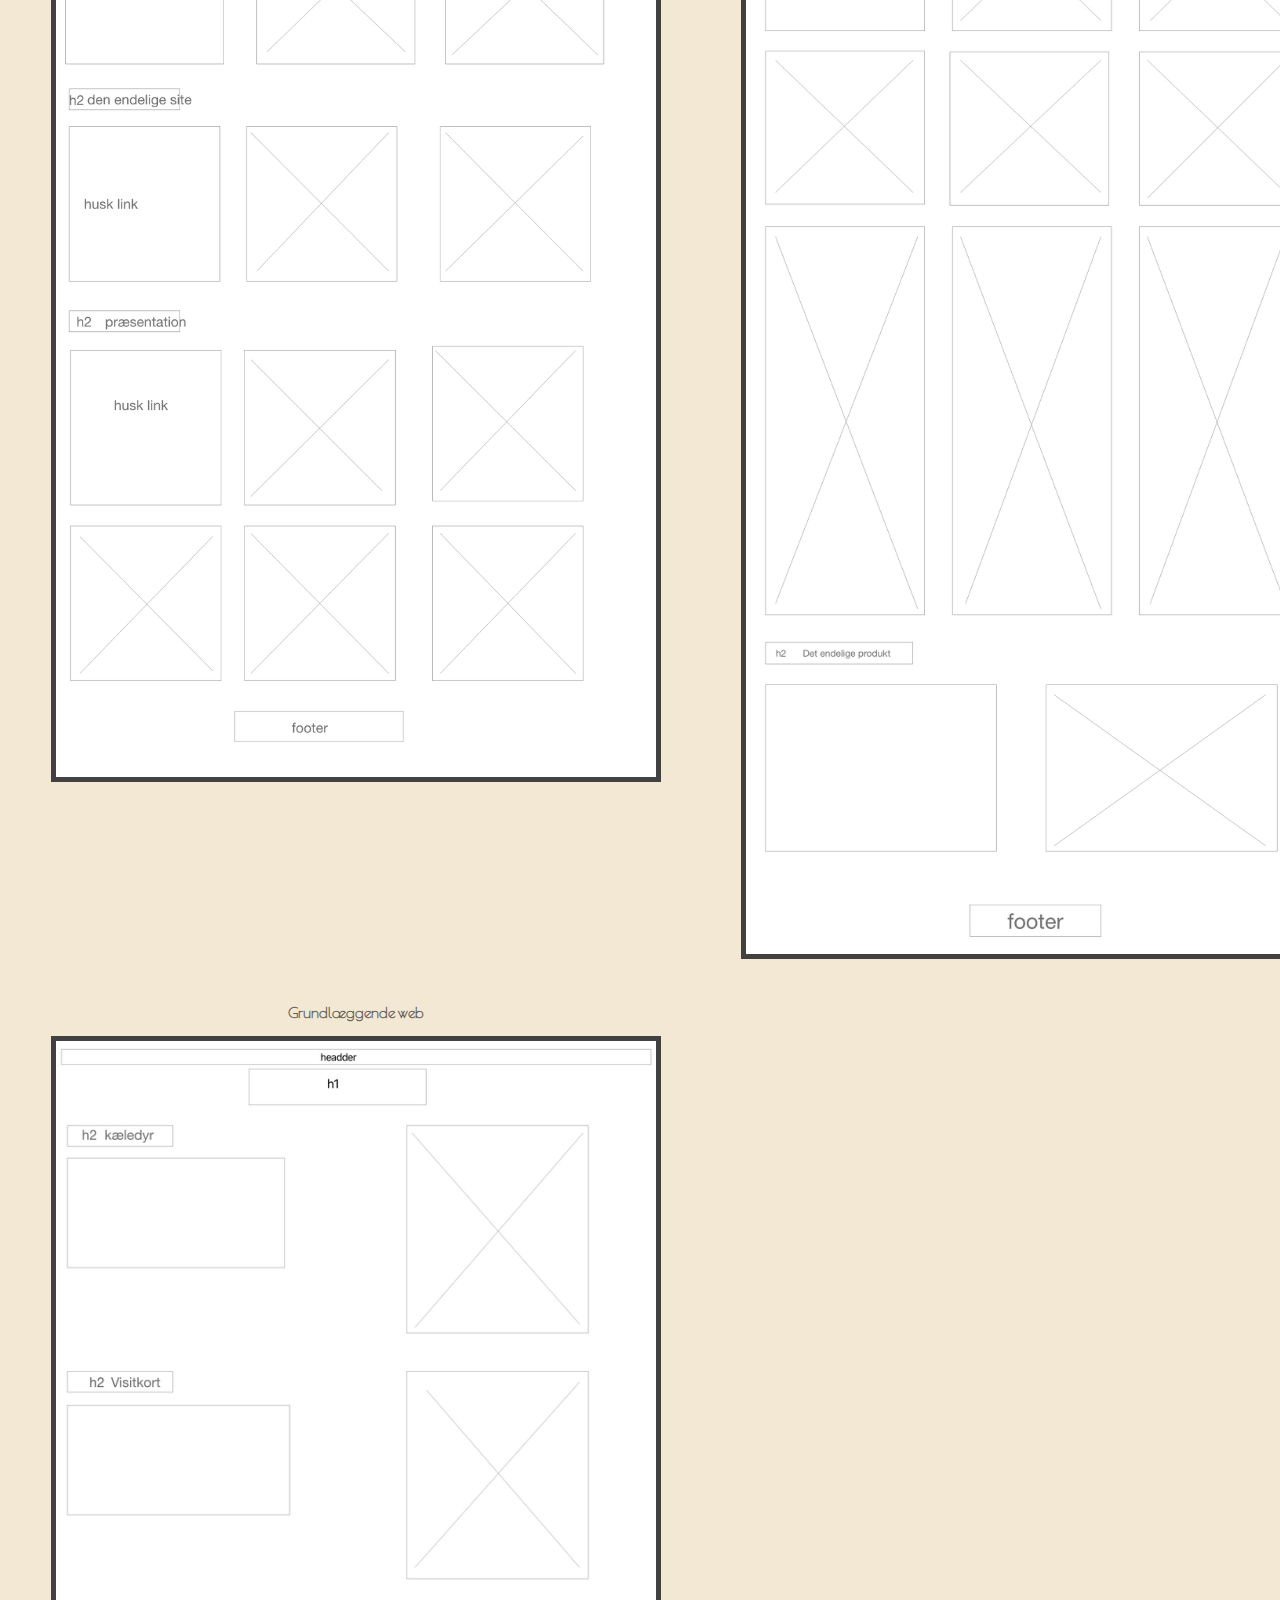
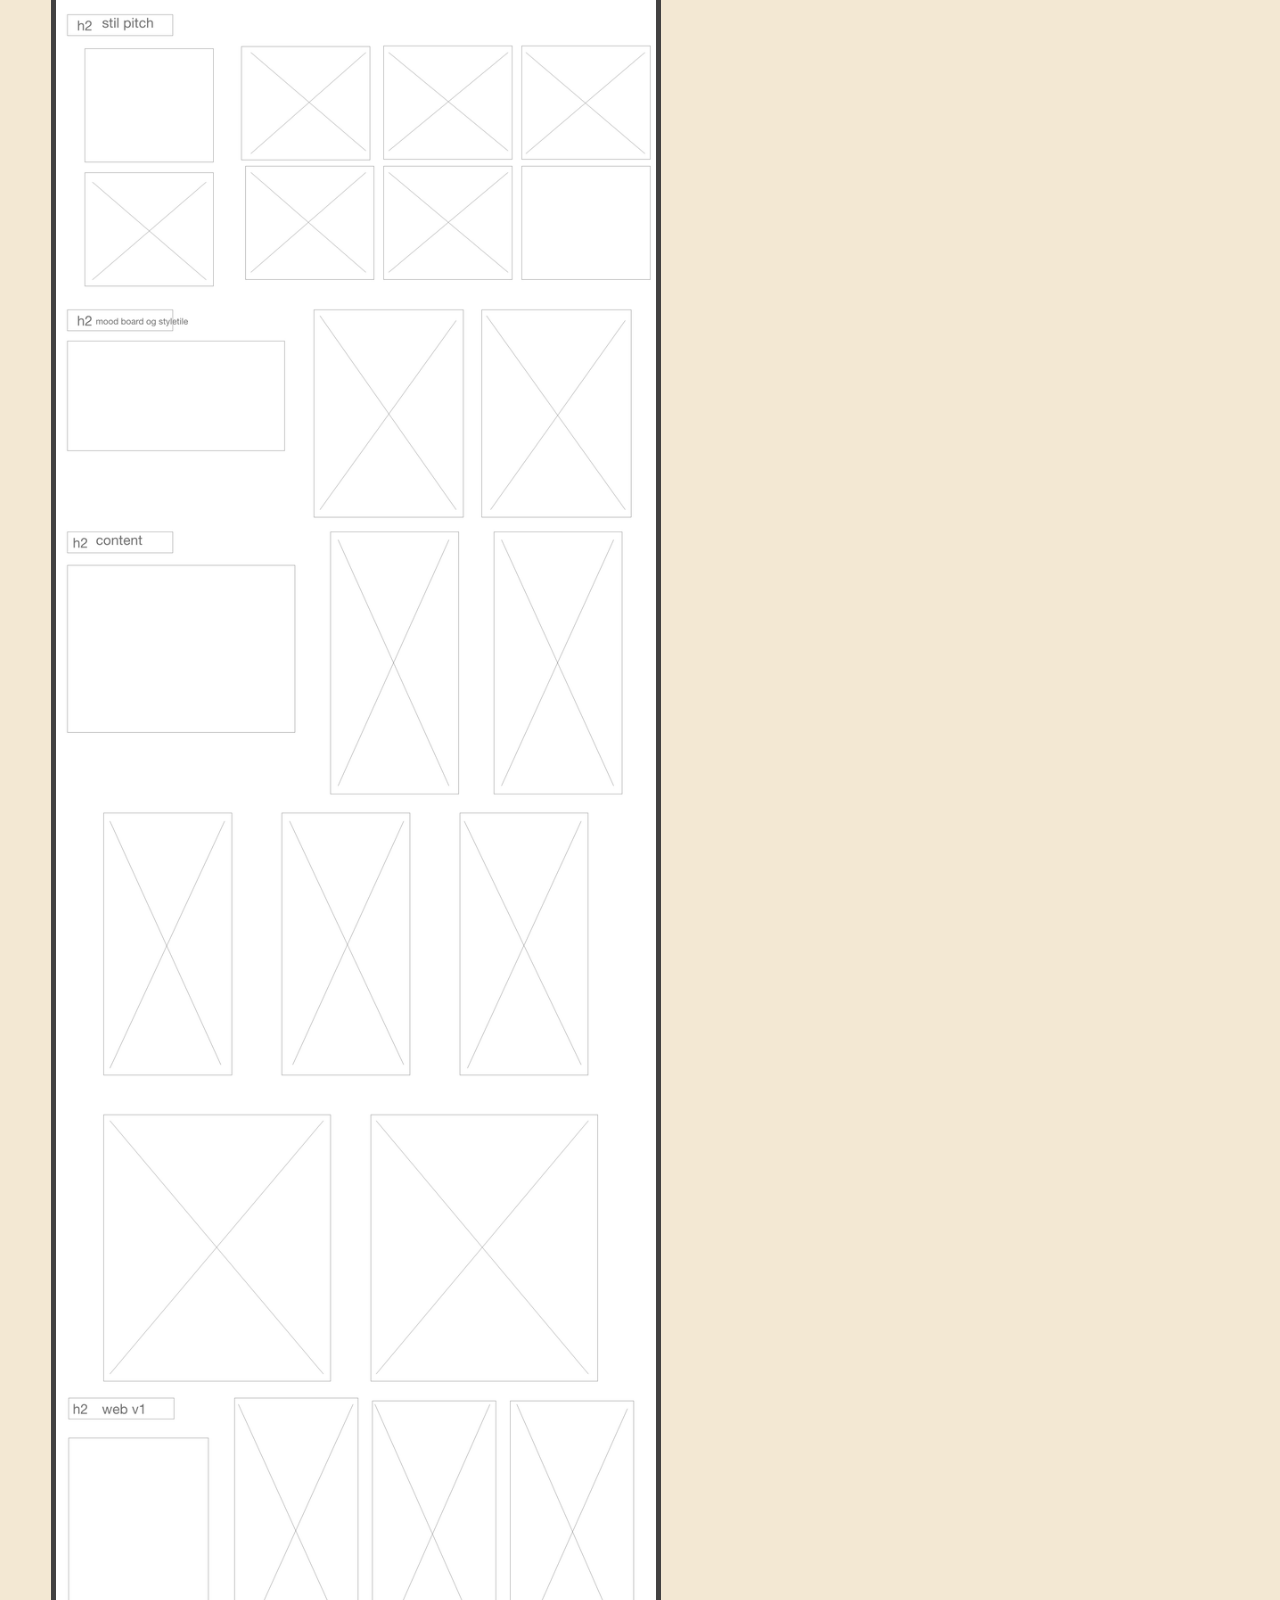
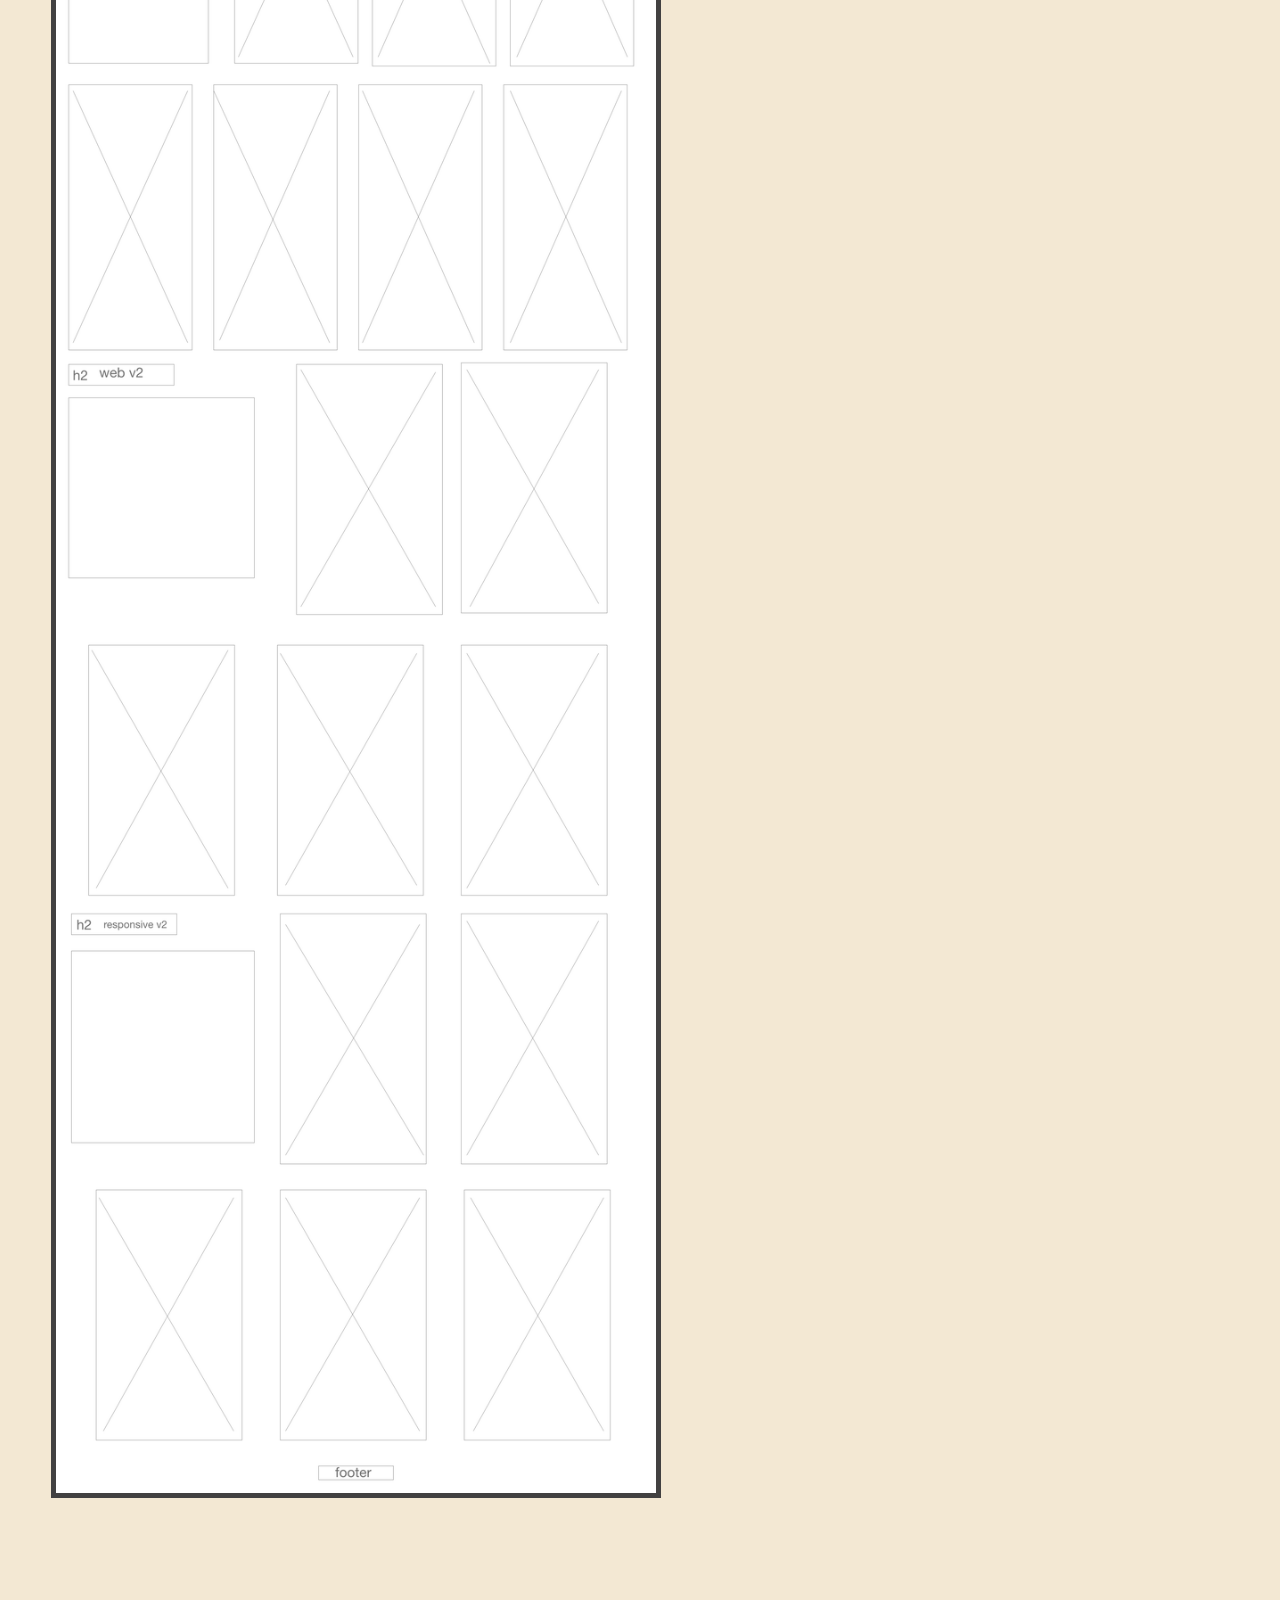
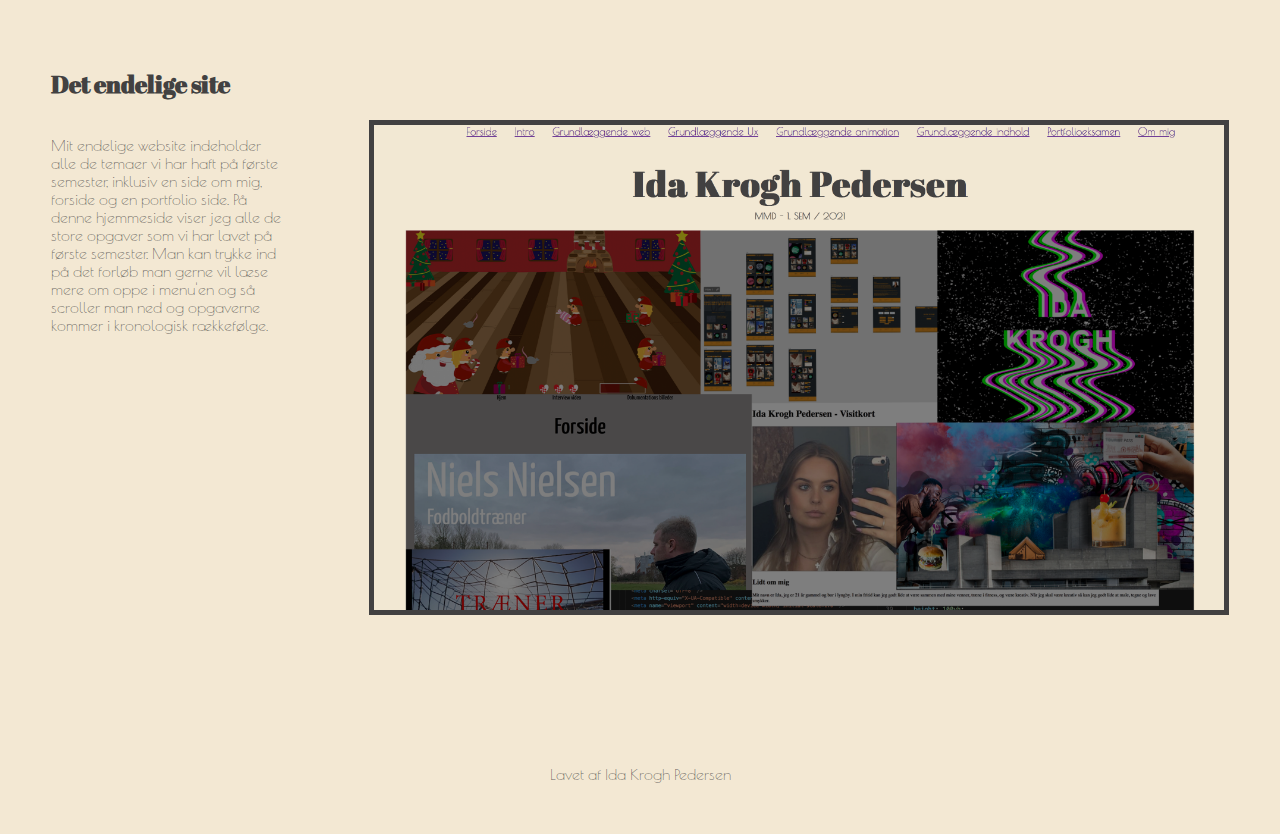
<file: portfolie-exam.html>
<!DOCTYPE html>
<html lang="en">
  <head>
    <meta charset="UTF-8" />
    <meta http-equiv="X-UA-Compatible" content="IE=edge" />
    <meta name="viewport" content="width=device-width, initial-scale=1.0" />
    <title>Portfolioeksamen</title>
    <link rel="stylesheet" href="css/fælles.css" />
    <link rel="stylesheet" href="css/portfolie-exam.css" />
    <link rel="preconnect" href="https://fonts.googleapis.com" />
    <link rel="preconnect" href="https://fonts.gstatic.com" crossorigin />
    <link
      href="https://fonts.googleapis.com/css2?family=Abril+Fatface&display=swap"
      rel="stylesheet"
    />
    <link rel="preconnect" href="https://fonts.googleapis.com" />
    <link rel="preconnect" href="https://fonts.gstatic.com" crossorigin />
    <link
      href="https://fonts.googleapis.com/css2?family=Poiret+One&display=swap"
      rel="stylesheet"
    />
  </head>
  <body>
    <h1>Portfolio eksamen</h1>
    <header>
      <nav>
        <div id="menuknap">
          <img src="billeder/portfolie-exam/burger.png" alt="burger" />
        </div>
        <ul id="menu" class="hidden">
          <li><a href="index.html">Forside</a></li>
          <li><a href="intro.html">Intro</a></li>
          <li><a href="grund-web.html">Grundlæggende web</a></li>
          <li><a href="grund-ux.html">Grundlæggende Ux</a></li>
          <li><a href="grund-ani.html">Grundlæggende animation</a></li>
          <li><a href="grund-indhold.html">Grundlæggende indhold</a></li>
          <li><a href="portfolie-exam.html">Portfolioeksamen</a></li>
          <li><a href="om-mig.html">Om mig</a></li>
        </ul>
      </nav>
    </header>
    <!-- ----------------------------- section 1 -------------------------- -->
    <h2>Styletile</h2>
    <section class="section1">
      <div class="box1">
        <p>
          Her er min styletile for mit portforlio website, Farverne og
          skrifttyperne er dem jeg har brugt på alle mine sider. Jeg ville gerne
          have at det er neutralt og har et enkelt udtryk, med rolige farver.
        </p>
      </div>
      <div class="box2">
        <div class="billeder1">
          <img src="billeder/portfolie-exam/stiletile.jpg" alt="styletile" />
        </div>
      </div>
    </section>
    <!-- ----------------------------- section 2 -------------------------- -->
    <h2>Forsidebillede</h2>
    <section class="section2">
      <div class="box1">
        <p>
          Her er mit forsidebillede. Jeg syntes at det skulle vise noget om mig
          og hvad vi har lært på første semester. Derfor valgte jeg at, i stedet
          for at have et billede af en ting fra semesteret, ville jeg have flere
          forskellige billeder fra hele semesteret. Jeg tog derfor nogle
          billeder fra forskellige opgaver vi har lavet, og satte dem sammen.
          Der er både lidt kode, photoshop, XD, illustrator og Premiere Pro. Jeg
          syntes billedet viser godt hvad vi har været i gennem på 1. semester.
        </p>
      </div>
      <div class="box2">
        <div class="billeder2">
          <img src="billeder/portfolie-exam/forside.png" alt="forsidebillede" />
        </div>
      </div>
    </section>
    <!-- ----------------------------- section 3 -------------------------- -->
    <h2>Wireframes</h2>
    <section class="section3">
      <div class="box3">
        <p>
          Her er mine wireframes for hele websitet på web-version. Nogle steder
          er wireframen blevet ændret lidt, fordi at jeg havde lidt problemer
          med det, men alt i alt, er wireframene blevet fulgt. Jeg ville gerne
          have et spændende websiten med lidt forskelligt opsætning og grid. Jeg
          har prøvet at udfordre mig selv ved at lave noget forskelligt grid, og
          syntes at det er lykkes.
        </p>
      </div>
      <div class="box3">
        <h3>Forsiden</h3>
        <div class="billeder3">
          <img src="billeder/portfolie-exam/wire1.png" alt="wire" />
        </div>
      </div>
      <div class="box3">
        <h3>Introugen</h3>
        <div class="billeder3">
          <img src="billeder/portfolie-exam/wire2.png" alt="wire" />
        </div>
      </div>
      <div class="box3">
        <h3>Om mig siden</h3>
        <div class="billeder3">
          <img src="billeder/portfolie-exam/wire8.png" alt="wire" />
        </div>
      </div>
      <div class="box3">
        <h3>Grundlæggende Ux</h3>
        <div class="billeder3">
          <img src="billeder/portfolie-exam/wire4.png" alt="wire" />
        </div>
      </div>
      <div class="box3">
        <h3>Grundlæggende animation</h3>
        <div class="billeder3">
          <img src="billeder/portfolie-exam/wire5.png" alt="wire" />
        </div>
      </div>
      <div class="box3">
        <h3>Grundlæggende indhold</h3>
        <div class="billeder3">
          <img src="billeder/portfolie-exam/wire6.png" alt="wire" />
        </div>
      </div>
      <div class="box3">
        <h3>portfolio examen</h3>
        <div class="billeder3">
          <img src="billeder/portfolie-exam/wire7.png" alt="wire" />
        </div>
      </div>
      <div class="box3">
        <h3>Grundlæggende web</h3>
        <div class="billeder3">
          <img src="billeder/portfolie-exam/wire3.png" alt="wire" />
        </div>
      </div>
    </section>
    <!-- ----------------------------- section 4 -------------------------- -->
    <h2>Det endelige site</h2>
    <section class="section4">
      <div class="box1">
        <p>
          Mit endelige website indeholder alle de temaer vi har haft på første
          semester, inklusiv en side om mig, forside og en portfolio side. På
          denne hjemmeside viser jeg alle de store opgaver som vi har lavet på
          første semester. Man kan trykke ind på det forløb man gerne vil læse
          mere om oppe i menu'en og så scroller man ned og opgaverne kommer i
          kronologisk rækkefølge.
        </p>
      </div>
      <div class="box2">
        <div class="billeder6">
          <img src="billeder/portfolie-exam/forside_4.png" alt="wireframes" />
        </div>
      </div>
    </section>
    <!-- ------------------------------ footer ------------------------------ -->
    <footer>Lavet af Ida Krogh Pedersen</footer>

    <script src="burger.js"></script>
  </body>
</html>
</file>
<file: css/fælles.css>
/* Forside*/

body {
  background-color: rgb(243, 232, 211);
  margin: 4%;
}
li {
  font-family: "Poiret One", cursive;
  color: rgba(66, 65, 65, 0.815);
}

h1 {
  font-family: "Abril Fatface", cursive;
  justify-content: center;
  color: rgb(66, 65, 65);
  font-size: 60px;
  text-align: center;
}

h2 {
  font-family: "Abril Fatface", cursive;
  color: rgb(66, 65, 65);
}

h3 {
  font-family: "Poiret One", cursive;
  justify-content: center;
  color: rgba(66, 65, 65, 0.815);
  font-size: 15px;
  margin-top: -35px;
  text-align: center;
}

p {
  font-family: "Poiret One", cursive;
  color: rgba(66, 65, 65, 0.815);
}

ul {
  text-decoration: none;
  display: flex;
  overflow-x: auto;
  list-style: none;
  position: sticky;
  justify-content: center;
  font-family: "Poiret One", cursive;
  color: rgba(66, 65, 65, 0.815);
  float: left;
  position: fixed;
  top: 0px;
  left: -5px;
  width: 100%;
  margin: 0px;
  gap: 30px;
  font-size: 18px;
  background-color: rgb(243, 232, 211);
  text-align: center;
}

footer {
  text-align: center;
  color: rgba(66, 65, 65, 0.815);
  font-family: "Poiret One", cursive;
}

img {
  width: 100%;
  height: auto;
  display: block;
}
#menuknap {
  display: none;
}

@media (max-width: 600px) {
  h1 {
    font-size: 45px;
  }
  h2 {
    font-size: 20px;
  }
  ul {
    display: block;
    text-align: left;
    position: relative;
  }
  #menuknap {
    width: 20px;
    display: inline-block;
  }
  #menu {
    list-style-type: none;
    transform-origin: top left;
  }
  .hidden {
    opacity: 0;
    transform: translateX(-100%);
  }
}
</file>
<file: css/index.css>
#forside {
  width: 100%;
  height: 100vh;
  background-image: url(billeder/forside_billede.png);
  background-size: cover;
  display: grid;
  grid-template-columns: 1fr 1fr 1fr;
  grid-template-rows: 1fr 1fr 1fr 1fr 1fr;
  padding: 0;
  box-sizing: border-box;
  width: 100%;
  height: 100vh;
  width: 1310px;
  height: 700px;
}
footer {
  text-align: center;
  color: rgba(66, 65, 65, 0.815);
  font-family: "Poiret One", cursive;
}
@media (max-width: 600px) {
  .forside {
    width: 345px;
  }
}
</file>
<file: css/grund-ani.css>
.section1 {
  display: grid;
  grid-template-columns: 1fr 1fr;
  grid-template-rows: 1fr;
  padding-bottom: 150px;
  margin-bottom: 0px;
  gap: 3rem;
}
.box1 {
  grid-column: 1/2;
}
.box2 {
  grid-column: 2/2;
}
.billeder1 {
  width: 550px;
  border: 5px solid rgb(66, 65, 65);
}
/* ----------------------------------------------------------------------------*/
.section2 {
  display: grid;
  grid-template-columns: 1fr 1fr;
  grid-template-rows: 1fr;
  padding-bottom: 150px;
  margin-bottom: 0px;
  gap: 3rem;
}
.billeder2 {
  width: 600px;
  border: 5px solid rgb(66, 65, 65);
}
/* ----------------------------------------------------------------------------*/
.section3 {
  display: grid;
  grid-template-columns: 1fr 1fr;
  grid-template-rows: 1fr;
  padding-bottom: 150px;
  margin-bottom: 0px;
  gap: 3rem;
}
.billeder3 {
  width: 700px;
  border: 5px solid rgb(66, 65, 65);
}
/* ----------------------------------------------------------------------------*/
.section4 {
  display: grid;
  grid-template-columns: 1fr 1fr 1fr;
  grid-template-rows: 1fr;
  padding-bottom: 40px;
  margin-bottom: 0px;
  gap: 3rem;
}
.box3 {
  grid-column: 3/3;
}
.billeder4 {
  width: 400px;
  border: 5px solid rgb(66, 65, 65);
}
/* ----------------------------------------------------------------------------*/
.section5 {
  display: grid;
  grid-template-columns: 1fr 1fr;
  grid-template-rows: 1fr;
  padding-bottom: 150px;
  margin-bottom: 0px;
  gap: 6.7rem;
}
.billeder5 {
  width: 600px;
  border: 5px solid rgb(66, 65, 65);
}
/* ----------------------------------------------------------------------------*/
.section6 {
  display: grid;
  grid-template-columns: 1fr 1fr 1fr;
  grid-template-rows: 1fr;
  padding-bottom: 150px;
  margin-bottom: 0px;
  gap: 3rem;
}
.billeder6 {
  width: 430px;
  border: 5px solid rgb(66, 65, 65);
}
/* ----------------------------------------------------------------------------*/
.section7 {
  display: grid;
  grid-template-columns: 1fr 1fr 1fr;
  grid-template-rows: 1fr 1fr 1fr 1fr;
  padding-bottom: 150px;
  gap: 2rem;
}
.billeder7 {
  width: 500px;
  border: 5px solid rgb(66, 65, 65);
}
.billeder8 {
  width: 350px;
  border: 5px solid rgb(66, 65, 65);
}
.billeder9 {
  width: 400px;
  border: 5px solid rgb(66, 65, 65);
}
.billeder10 {
  border: 5px solid rgb(66, 65, 65);
}

.billeder11 {
  width: 500px;
  border: 5px solid rgb(66, 65, 65);
}
.billeder12 {
  width: 400px;
  border: 5px solid rgb(66, 65, 65);
}
.billeder13 {
  width: 500px;
  border: 5px solid rgb(66, 65, 65);
}
.billeder14 {
  width: 350px;
  border: 5px solid rgb(66, 65, 65);
}

.box4 {
  grid-column: 1/2;
  grid-row: 1/1;
}
.box5 {
  grid-column: 2/2;
  grid-row: 1/1;
}
.box6 {
  grid-column: 3/3;
  grid-row: 1/1;
}

.box7 {
  grid-column: 1/2;
  grid-row: 2/2;
}
.box8 {
  grid-column: 2/3;
  grid-row: 2/2;
}
.box9 {
  grid-column: 3/3;
  grid-row: 2/2;
}

.box10 {
  grid-column: 1/2;
  grid-row: 3/3;
}
.box11 {
  grid-column: 2/3;
  grid-row: 3/3;
}
.box12 {
  grid-column: 3/3;
  grid-row: 3/3;
}

.box13 {
  grid-column: 1/2;
  grid-row: 4/4;
}
.box14 {
  grid-column: 2/3;
  grid-row: 4/4;
}
.box15 {
  grid-column: 3/3;
  grid-row: 4/4;
}
/* ----------------------------------------------------------------------------*/
.section8 {
  display: grid;
  grid-template-columns: 1fr 1fr;
  grid-template-rows: 1fr;
  padding-bottom: 150px;
  gap: 2rem;
}
.billeder15 {
  width: 600px;
  border: 5px solid rgb(66, 65, 65);
}
/* ----------------------------------------------------------------------------*/
.section9 {
  display: grid;
  grid-template-columns: 1fr 1fr;
  grid-template-rows: 1fr;
  padding-bottom: 150px;
  gap: 2rem;
}
.billeder16 {
  width: 700px;
  border: 5px solid rgb(66, 65, 65);
}
/* ----------------------------------------------------------------------------*/
.section10 {
  display: grid;
  grid-template-columns: 1fr 1fr;
  grid-template-rows: 1fr;
  padding-bottom: 150px;
  gap: 2rem;
}
.billeder17 {
  width: 800px;
  border: 5px solid rgb(66, 65, 65);
}
/* ----------------------------------------------------------------------------*/
.section11 {
  display: grid;
  grid-template-columns: 1fr 1fr;
  grid-template-rows: 1fr;
  padding-bottom: 150px;
  gap: 3rem;
}
.billeder18 {
  width: 800px;
  border: 5px solid rgb(66, 65, 65);
}
.section12 {
  display: grid;
  grid-template-columns: 1fr 1fr 1fr;
  grid-template-rows: 1fr;
  padding-bottom: 150px;
  gap: 3rem;
}
.billeder19 {
  width: 500px;
  border: 5px solid rgb(66, 65, 65);
}
.section13 {
  display: grid;
  grid-template-columns: 1fr 1fr;
  grid-template-rows: 1fr;
  padding-bottom: 150px;
  gap: 3rem;
}
.billeder20 {
  width: 600px;
  border: 5px solid rgb(66, 65, 65);
}
/* ----------------------------------------------------------------------------*/
.section14 {
  display: grid;
  grid-template-columns: 1fr 1fr 1fr;
  grid-template-rows: 1fr;
  padding-bottom: 150px;
  gap: 3rem;
}
@media (max-width: 800px) {
}

@media (max-width: 600px) {
  .section1 {
    display: flex;
    display: inline;
  }
  .billeder1 {
    width: 340px;
  }

  .section2 {
    display: flex;
    display: inline;
  }
  .billeder2 {
    width: 340px;
  }

  .section3 {
    display: flex;
    display: inline;
  }
  .billeder3 {
    width: 340px;
  }

  .section4 {
    display: flex;
    display: inline;
  }
  .billeder4 {
    width: 340px;
  }
  .billeder5 {
    width: 340px;
  }
  .section5 {
    display: flex;
    display: inline;
  }

  .section6 {
    display: flex;
    display: inline;
  }
  .billeder6 {
    width: 340px;
  }

  .section7 {
    display: flex;
    display: inline;
  }
  .billeder7 {
    width: 340px;
  }
  .billeder8 {
    width: 340px;
  }
  .billeder9 {
    width: 340px;
  }
  .billeder10 {
    width: 340px;
  }
  .billeder11 {
    width: 340px;
  }
  .billeder12 {
    width: 340px;
  }
  .billeder13 {
    width: 340px;
  }

  .section9 {
    display: flex;
    display: inline;
  }
  .billeder16 {
    width: 340px;
  }

  .section10 {
    display: flex;
    display: inline;
  }
  .billeder17 {
    width: 340px;
  }

  .section11 {
    display: flex;
    display: inline;
  }
  .billeder18 {
    width: 340px;
  }
  .billeder19 {
    width: 340px;
  }

  .section12 {
    display: flex;
    display: inline;
  }
  .billeder20 {
    width: 340px;
  }

  .section13 {
    display: flex;
    display: inline;
  }
  .section14 {
    display: flex;
    display: inline;
  }
}
</file>
<file: css/grund-ux.css>
.section1 {
  display: grid;
  grid-template-columns: 1fr 1fr;
  grid-template-rows: 1fr;
  padding-bottom: 150px;
  margin-bottom: 0px;
  gap: 3rem;
}
.box1 {
  grid-column: 1/2;
}
.box2 {
  grid-column: 2/2;
}
.billeder1 {
  border: 5px solid rgb(66, 65, 65);
}
.billeder2 {
  border: 5px solid rgb(66, 65, 65);
}
.billeder3 {
  border: 5px solid rgb(66, 65, 65);
}
.billeder4 {
  border: 5px solid rgb(66, 65, 65);
}
.billeder5 {
  border: 5px solid rgb(66, 65, 65);
}
.billeder9 {
  border: 5px solid rgb(66, 65, 65);
}
.billeder11 {
  border: 5px solid rgb(66, 65, 65);
}
.billeder12 {
  border: 5px solid rgb(66, 65, 65);
}
.billeder13 {
  border: 5px solid rgb(66, 65, 65);
}
.billeder14 {
  border: 5px solid rgb(66, 65, 65);
}
.billeder16 {
  border: 5px solid rgb(66, 65, 65);
}

/* ----------------------------------------------------------------------------*/
.section2 {
  display: grid;
  grid-template-columns: 1fr 1fr 1fr;
  grid-template-rows: 1fr;
  padding-bottom: 150px;
  margin-bottom: 0px;
  gap: 3rem;
}
.box3 {
  grid-column: 3/3;
}
/* ----------------------------------------------------------------------------*/
.section3 {
  display: grid;
  grid-template-columns: 1fr 1fr 1fr;
  grid-template-rows: 1fr;
  padding-bottom: 150px;
  margin-bottom: 0px;
  gap: 3rem;
}
/* ----------------------------------------------------------------------------*/
.section4 {
  display: grid;
  grid-template-columns: 1fr 1fr 1fr 1fr;
  grid-template-rows: 1fr;
  padding-bottom: 150px;
  margin-bottom: 0px;
  gap: 3rem;
}
.box4 {
  grid-column: 4/4;
}
/* ----------------------------------------------------------------------------*/
.section5 {
  display: grid;
  grid-template-columns: 1fr 1fr 1fr;
  grid-template-rows: 1fr 1fr;
  padding-bottom: 150px;
  margin-bottom: 0px;
  gap: 3rem;
}

.box5 {
  /*grid-column: 1/3;*/
  grid-row: 2/2;
}
.box6 {
  grid-column: 2/3;
  grid-row: 2/2;
}
.box7 {
  grid-column: 3/3;
  grid-row: 2/2;
}
/* ----------------------------------------------------------------------------*/
.section6 {
  display: grid;
  grid-template-columns: 1fr 1fr 1fr;
  grid-template-rows: 1fr;
  padding-bottom: 150px;
  margin-bottom: 0px;
  gap: 3rem;
}
.billeder6 {
  width: 400px;
  border: 5px solid rgb(66, 65, 65);
}
.billeder7 {
  width: 450px;
  border: 5px solid rgb(66, 65, 65);
}
/* ----------------------------------------------------------------------------*/
.section7 {
  display: grid;
  grid-template-columns: 1fr 1fr;
  grid-template-rows: 1fr;
  padding-bottom: 150px;
  margin-bottom: 0px;
  gap: 1rem;
}
.box {
  grid-column: 1/2;
  grid-row: 1/2;
}
.box10 {
  grid-column: 1/2;
  grid-row: 2/2;
}
.box11 {
  grid-column: 2/2;
  grid-row: 2/2;
}
.billeder8 {
  width: 490px;
  border: 5px solid rgb(66, 65, 65);
}
/* ----------------------------------------------------------------------------*/
.section8 {
  display: grid;
  grid-template-columns: 1fr 1fr 1fr;
  grid-template-rows: 1fr;
  padding-bottom: 150px;
  margin-bottom: 0px;
  gap: 1rem;
}
.billeder10 {
  width: 455px;
  border: 5px solid rgb(66, 65, 65);
}
/* ----------------------------------------------------------------------------*/
.section9 {
  display: grid;
  grid-template-columns: 1fr 1fr 1fr;
  grid-template-rows: 1fr;
  padding-bottom: 150px;
  margin-bottom: 0px;
  gap: 1rem;
}
.box12 {
  grid-column: 1/3;
  grid-row: 1/2;
}
.box13 {
  grid-column: 2/3;
  grid-row: 1/2;
}
.box14 {
  grid-column: 3/3;
  grid-row: 1/2;
}
.box15 {
  grid-column: 1/3;
  grid-row: 2/2;
}
.box16 {
  grid-column: 1/3;
  grid-row: 2/2;
}
.box17 {
  grid-column: 1/3;
  grid-row: 2/2;
}
/* ----------------------------------------------------------------------------*/
.section10 {
  display: grid;
  grid-template-columns: 1fr 1fr 1fr;
  grid-template-rows: 1fr;
  padding-bottom: 150px;
  margin-bottom: 0px;
  gap: 1rem;
}
/* ----------------------------------------------------------------------------*/
.section11 {
  padding-bottom: 150px;
}

/* ----------------------------------------------------------------------------*/
.section12 {
  display: grid;
  grid-template-columns: 1fr 1fr 1fr;
  grid-template-rows: 1fr;
  padding-bottom: 50px;
  margin-bottom: 0px;
  gap: 1rem;
}
.billeder15 {
  width: 493px;
  border: 5px solid rgb(66, 65, 65);
}

@media (max-width: 600px) {
  .section1 {
    display: flex;
    display: inline;
    padding-bottom: 0px;
  }
  .billeder1 {
    width: 350px;
  }
  .section2 {
    display: flex;
    display: inline;
  }
  .billeder2 {
    width: 350px;
  }
  .section3 {
    display: flex;
    display: inline;
  }
  .billeder3 {
    width: 350px;
  }

  .section4 {
    display: flex;
    display: inline;
  }
  .billeder4 {
    width: 350px;
  }

  .section5 {
    display: flex;
    display: inline;
  }
  .billeder5 {
    width: 350px;
  }

  .section6 {
    display: flex;
    display: inline;
  }
  .billeder6 {
    width: 350px;
  }
  .billeder7 {
    width: 350px;
  }

  .section7 {
    display: flex;
    display: inline;
  }
  .billeder8 {
    width: 350px;
  }

  .section8 {
    display: flex;
    display: inline;
  }
  .billeder9 {
    width: 350px;
  }
  .billeder10 {
    width: 350px;
  }

  .section9 {
    display: flex;
    display: inline;
  }
  .billeder11 {
    width: 350px;
  }
  .section10 {
    display: flex;
    display: inline;
  }
  .billeder12 {
    width: 350px;
  }
  .section12 {
    display: flex;
    display: inline;
  }
  .billeder13 {
    width: 350px;
  }
  .billeder15 {
    width: 350px;
  }
}
</file>
<file: css/om-mig.css>
.section1 {
  display: grid;
  grid-template-columns: 1fr 1fr;
  grid-template-rows: 1fr auto;
  margin-bottom: 0px;
  gap: 100px;
}
.bill {
  width: 400px;
  border: 5px solid rgb(66, 65, 65);
}
.box1 {
  grid-column: 1/2;
}
.box2 {
  grid-column: 2/2;
}

@media (max-width: 600px) {
  .section1 {
    display: flex;
    display: inline;
  }
  .bill {
    width: 350px;
  }
}
</file>
<file: css/portfolie-exam.css>
.section1 {
  display: grid;
  grid-template-columns: 1fr 1fr;
  grid-template-rows: 1fr;
  padding-bottom: 150px;
  margin-bottom: 0px;
  gap: 5rem;
}
.box1 {
  grid-column: 1/2;
}
.box2 {
  grid-column: 2/2;
}
.billeder1 {
  width: 500px;
  border: 5px solid rgb(66, 65, 65);
}
/* ----------------------------------------------------------------------------*/
.section2 {
  display: grid;
  grid-template-columns: 1fr 1fr;
  grid-template-rows: 1fr;
  padding-bottom: 150px;
  margin-bottom: 0px;
  gap: 5rem;
}
.box1 {
  grid-column: 1/2;
}
.box2 {
  grid-column: 2/2;
}
.billeder2 {
  width: 700px;
  border: 5px solid rgb(66, 65, 65);
}
/* ----------------------------------------------------------------------------*/
.section3 {
  display: grid;
  grid-template-columns: 1fr 1fr;
  grid-template-rows: 1fr auto;
  padding-bottom: 150px;
  margin-bottom: 0px;
  gap: 5rem;
}
.billeder3 {
  width: 600px;
  border: 5px solid rgb(66, 65, 65);
  justify-content: center;
  text-align: center;
}
/* ----------------------------------------------------------------------------*/
.section4 {
  display: grid;
  grid-template-columns: 1fr 1fr;
  grid-template-rows: 1fr;
  padding-bottom: 150px;
  margin-bottom: 0px;
  gap: 5rem;
}
.billeder6 {
  width: 850px;
  border: 5px solid rgb(66, 65, 65);
}
@media (max-width: 600px) {
  .section1 {
    display: flex;
    display: inline;
    padding-bottom: 0px;
  }
  .billeder1 {
    width: 350px;
  }
  .section2 {
    display: flex;
    display: inline;
    padding-bottom: 0px;
  }
  .billeder2 {
    width: 350px;
  }
  .section3 {
    display: flex;
    display: inline;
    padding-bottom: 0px;
  }
  .h3 {
    visibility: hidden;
  }
  .billeder3 {
    width: 350px;
  }
  .section4 {
    display: flex;
    display: inline;
    padding-bottom: 0px;
  }
  .billeder6 {
    width: 350px;
  }
}
</file>
